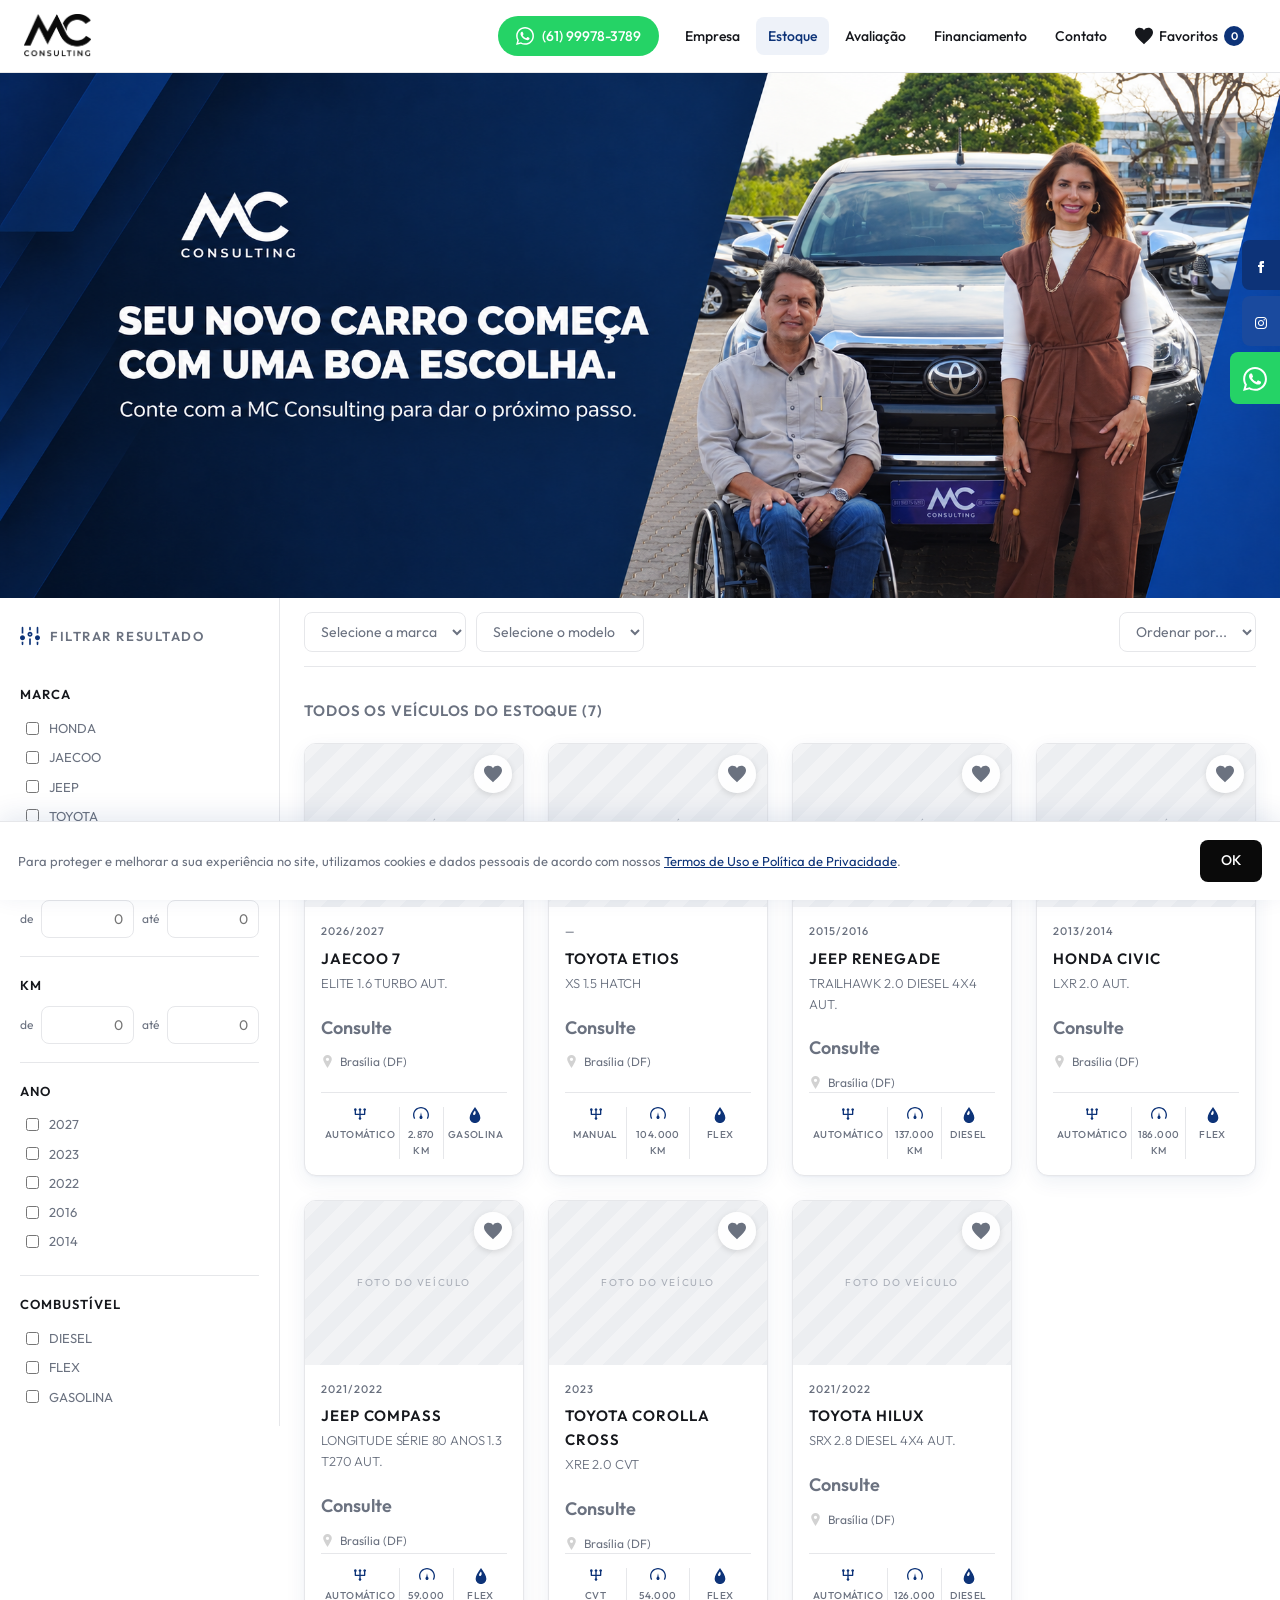
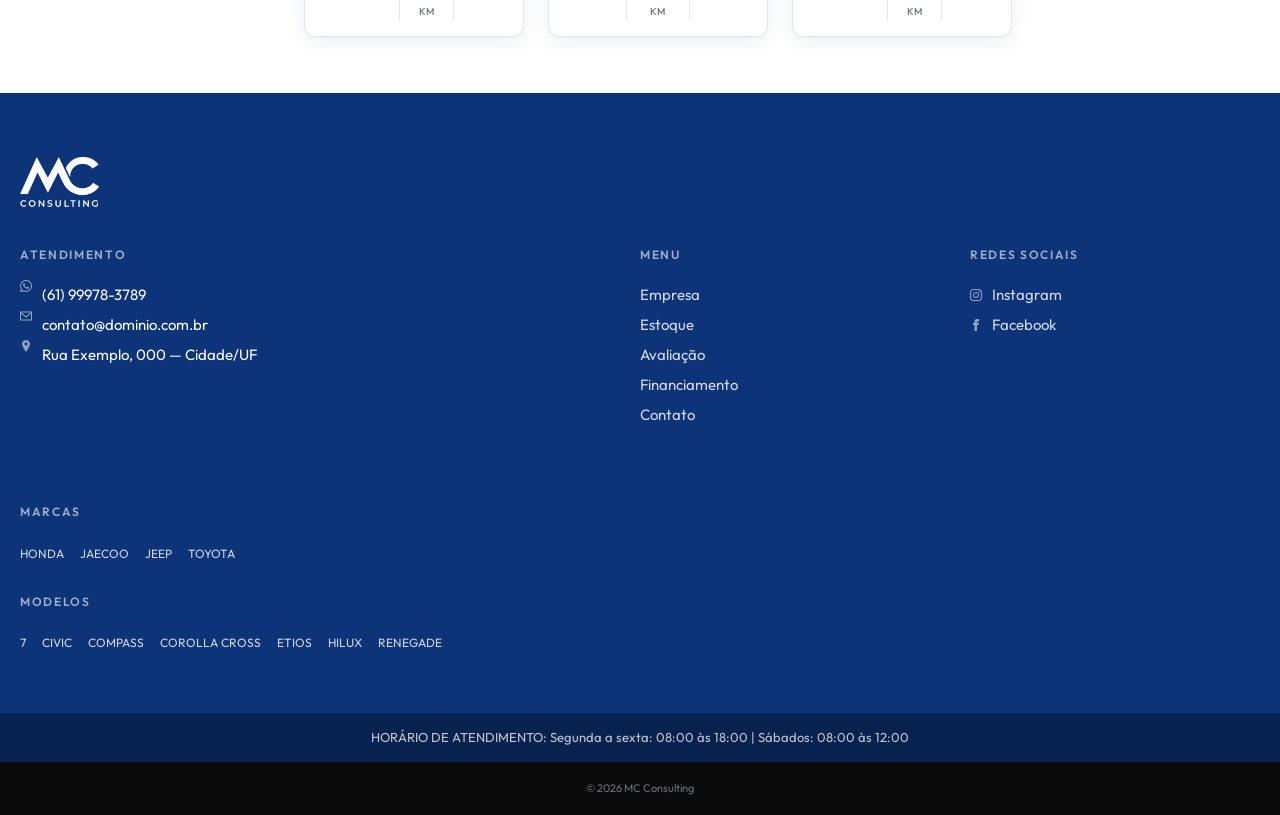
<file: index.html>
<!DOCTYPE html>
<html lang="pt-br">
<head>
<meta charset="utf-8">
<meta name="viewport" content="width=device-width, initial-scale=1">
<title>Estoque</title>
<meta name="description" content="Confira nosso estoque de veículos.">
<link rel="stylesheet" href="assets/css/style.css">
</head>
<body data-page="index">

<div data-layout="header"></div>

<!-- Banner da home. Troque a imagem em assets/img/banner-home.png ou em SITE.banner -->
<section class="hero" data-hero></section>

<div class="page">
  <div class="layout">

    <!-- Sidebar de filtros (montada por estoque.js a partir dos dados) -->
    <aside id="sidebar" class="sidebar">
      <h4>
        <svg width="20" height="20" viewBox="0 0 24 24"><path d="M12 9c.552 0 1 .449 1 1s-.448 1-1 1-1-.449-1-1 .448-1 1-1zm0-2c-1.657 0-3 1.343-3 3s1.343 3 3 3 3-1.343 3-3-1.343-3-3-3zm-9 4c-1.657 0-3 1.343-3 3s1.343 3 3 3 3-1.343 3-3-1.343-3-3-3zm18 0c-1.657 0-3 1.343-3 3s1.343 3 3 3 3-1.343 3-3-1.343-3-3-3zm-9-6c.343 0 .677.035 1 .101v-3.101c0-.552-.447-1-1-1s-1 .448-1 1v3.101c.323-.066.657-.101 1-.101zm9 4c.343 0 .677.035 1 .101v-7.101c0-.552-.447-1-1-1s-1 .448-1 1v7.101c.323-.066.657-.101 1-.101zm0 10c-.343 0-.677-.035-1-.101v3.101c0 .552.447 1 1 1s1-.448 1-1v-3.101c-.323.066-.657.101-1 .101zm-18-10c.343 0 .677.035 1 .101v-7.101c0-.552-.447-1-1-1s-1 .448-1 1v7.101c.323-.066.657-.101 1-.101zm9 6c-.343 0-.677-.035-1-.101v7.101c0 .552.447 1 1 1s1-.448 1-1v-7.101c-.323.066-.657.101-1 .101zm-9 4c-.343 0-.677-.035-1-.101v3.101c0 .552.447 1 1 1s1-.448 1-1v-3.101c-.323.066-.657.101-1 .101z"/></svg>
        Filtrar resultado
      </h4>
      <form id="form-filtro"></form>
    </aside>
    <div class="aplicar-filtro">
      <button type="button" class="btn btn-danger btn-block btn-lg" data-toggle-sidebar>Ver resultados</button>
    </div>

    <!-- Resultados -->
    <main class="main">
      <div class="row-order-filter">
        <button type="button" class="btn btn-primary btn-filtro-mobile" data-toggle-sidebar>Filtrar</button>

        <div class="busca-rapida">
          <select id="select-make" class="form-control" aria-label="Marca">
            <option value="">Selecione a marca</option>
          </select>
          <select id="select-model" class="form-control" aria-label="Modelo">
            <option value="">Selecione o modelo</option>
          </select>
        </div>

        <div class="order">
          <select id="order" class="form-control" aria-label="Ordenar por">
            <option value="">Ordenar por...</option>
            <option value="preco asc">Menor preço</option>
            <option value="preco desc">Maior preço</option>
            <option value="ano asc">Menor ano</option>
            <option value="ano desc">Maior ano</option>
            <option value="modelo asc">A-Z</option>
            <option value="modelo desc">Z-A</option>
          </select>
        </div>
      </div>

      <h1 class="tit-estoque-result" id="titulo-resultado">Estoque</h1>

      <div class="veiculos-grid" id="veiculos-grid"></div>

      <div class="show-more" id="show-more" hidden>
        <button type="button" class="btn btn-primary btn-lg" data-mostrar-mais>
          Mostrar mais
          <svg width="12" height="12" viewBox="0 0 24 24"><path d="M0 7.33l2.829-2.83 9.175 9.339 9.167-9.339 2.829 2.83-11.996 12.17z"/></svg>
        </button>
      </div>
    </main>

  </div>
</div>

<div data-layout="footer"></div>

<script src="assets/js/site.config.js"></script>
<script src="assets/js/config.supabase.js"></script>
<script src="assets/js/api.js"></script>
<script src="assets/js/dados.js"></script>
<script src="assets/js/fonte.js"></script>
<script src="assets/js/layout.js"></script>
<script src="assets/js/estoque.js"></script>
</body>
</html>
</file>
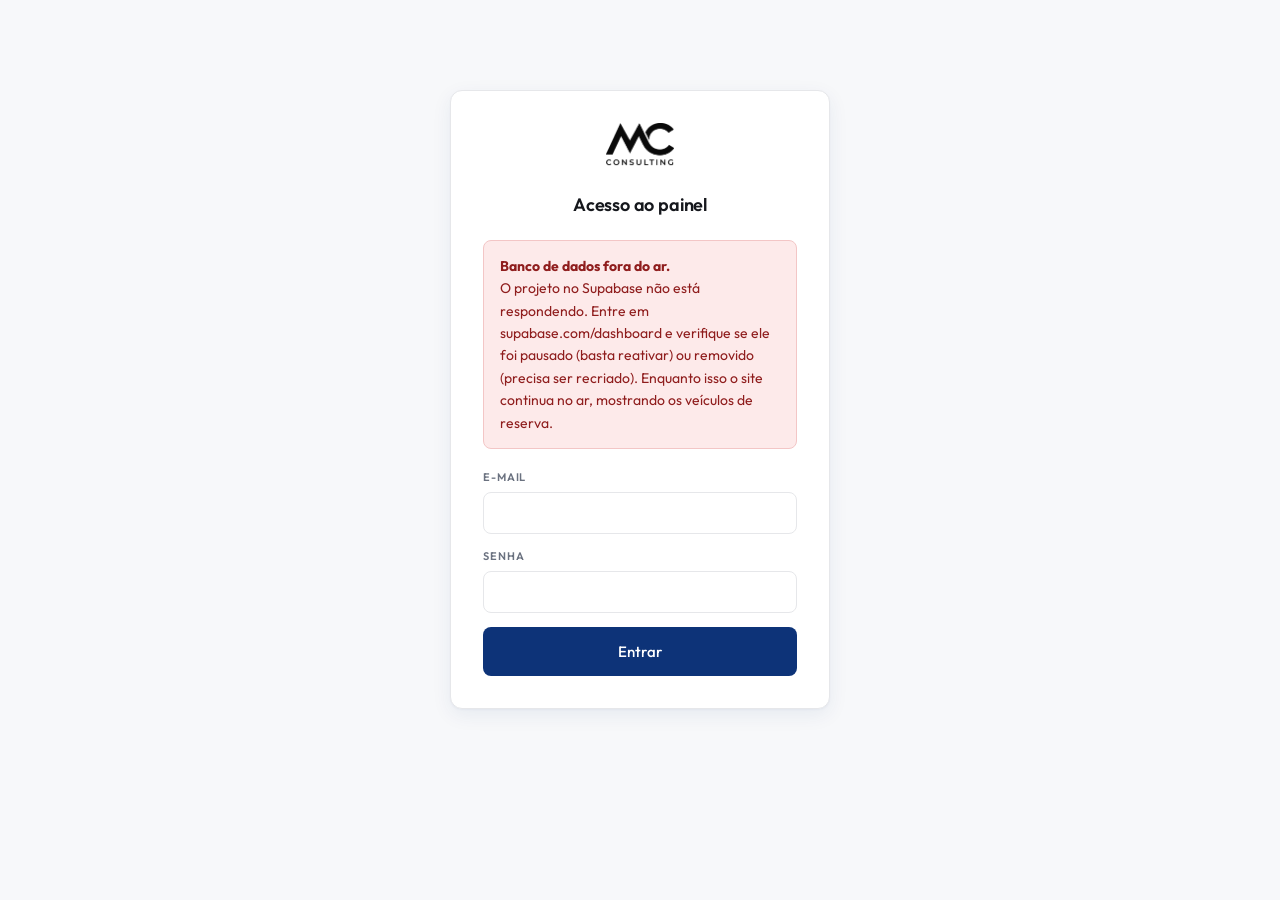
<file: admin/index.html>
<!DOCTYPE html>
<html lang="pt-br">
<head>
<meta charset="utf-8">
<meta name="viewport" content="width=device-width, initial-scale=1">
<meta name="robots" content="noindex, nofollow">
<title>Painel · MC Consulting</title>
<link rel="stylesheet" href="/assets/css/style.css">
<link rel="stylesheet" href="/admin/admin.css">
</head>
<body>

<!-- ===================================================== NÃO CONFIGURADO -->
<section id="tela-config" hidden>
  <div class="adm-login" style="max-width:560px">
    <img src="/assets/img/logo-preta.png" alt="MC Consulting">
    <h1>Painel ainda não conectado</h1>
    <div class="aviso aviso-info">
      Preencha <code>assets/js/config.supabase.js</code> com a <strong>Project URL</strong>
      e a chave <strong>anon public</strong> do seu projeto no Supabase.
      Antes disso o site mostra os veículos do arquivo <code>assets/js/dados.js</code>
      e este painel fica indisponível.
    </div>
    <p style="font-size:13px;color:var(--texto-fraco)">
      O passo a passo completo está no <code>README.md</code>, na seção “Painel e banco de dados”.
    </p>
  </div>
</section>

<!-- ================================================================ LOGIN -->
<section id="tela-login" hidden>
  <form class="adm-login" id="form-login">
    <img src="/assets/img/logo-preta.png" alt="MC Consulting">
    <h1>Acesso ao painel</h1>
    <div class="aviso aviso-erro" id="banco-fora" hidden>
      <strong>Banco de dados fora do ar.</strong><br>
      O projeto no Supabase não está respondendo. Entre em
      <a href="https://supabase.com/dashboard" target="_blank" rel="noopener">supabase.com/dashboard</a>
      e verifique se ele foi pausado (basta reativar) ou removido (precisa ser recriado).
      Enquanto isso o site continua no ar, mostrando os veículos de reserva.
    </div>
    <div class="aviso aviso-erro" id="login-erro" hidden></div>
    <div class="campo">
      <label for="login-email">E-mail</label>
      <input type="email" id="login-email" autocomplete="username" required>
    </div>
    <div class="campo">
      <label for="login-senha">Senha</label>
      <input type="password" id="login-senha" autocomplete="current-password" required>
    </div>
    <button type="submit" class="btn btn-primary btn-lg btn-block" id="login-botao">Entrar</button>
  </form>
</section>

<!-- ================================================================ APP -->
<div id="tela-app" hidden>

  <header class="adm-topo">
    <img src="/assets/img/logo-preta.png" alt="MC Consulting">
    <span class="adm-tag">Painel</span>
    <div class="adm-dir">
      <a class="btn btn-outline" href="/" target="_blank" rel="noopener">Ver site</a>
      <span class="adm-email" id="usuario-email"></span>
      <button class="btn btn-outline" id="botao-sair">Sair</button>
    </div>
  </header>

  <main class="adm-corpo">

    <!-- ------------------------------------------------------- LISTA --- -->
    <section id="secao-lista">
      <div class="adm-cabecalho">
        <h1>Estoque</h1>
        <span class="adm-email" id="contador"></span>
        <div class="adm-busca">
          <input type="text" id="busca" placeholder="Buscar por marca, modelo ou versão">
        </div>
        <button class="btn btn-primary" id="botao-novo">+ Novo veículo</button>
      </div>

      <div class="aviso aviso-ok" id="lista-recado" hidden></div>

      <div class="envolve-tabela">
        <table class="tabela">
          <thead>
            <tr>
              <th style="width:80px">Foto</th>
              <th>Veículo</th>
              <th style="width:110px">Ano</th>
              <th style="width:120px">Km</th>
              <th style="width:150px">Preço</th>
              <th style="width:110px">Situação</th>
              <th style="width:190px"></th>
            </tr>
          </thead>
          <tbody id="corpo-tabela"></tbody>
        </table>
        <div class="vazio" id="lista-vazia" hidden>
          Nenhum veículo cadastrado. Use <strong>+ Novo veículo</strong> para começar.
        </div>
      </div>
    </section>

    <!-- ----------------------------------------------------- EDIÇÃO --- -->
    <section id="secao-form" hidden>
      <div class="adm-cabecalho">
        <h1 id="form-titulo">Novo veículo</h1>
        <button class="btn btn-outline" id="botao-voltar" style="margin-left:auto">Voltar</button>
      </div>

      <div class="aviso aviso-erro" id="form-erro" hidden></div>

      <form id="form-veiculo">

        <div class="cartao">
          <h2>Identificação</h2>
          <div class="grade grade-3">
            <div class="campo">
              <label for="f-marca">Marca *</label>
              <input type="text" id="f-marca" required placeholder="TOYOTA">
            </div>
            <div class="campo">
              <label for="f-modelo">Modelo *</label>
              <input type="text" id="f-modelo" required placeholder="HILUX">
            </div>
            <div class="campo">
              <label for="f-versao">Versão</label>
              <input type="text" id="f-versao" placeholder="SRX 2.8 Diesel 4x4 Aut.">
            </div>
          </div>
          <div class="grade grade-4">
            <div class="campo">
              <label for="f-ano-fab">Ano de fabricação</label>
              <input type="number" id="f-ano-fab" min="1950" max="2100" placeholder="2021">
            </div>
            <div class="campo">
              <label for="f-ano-modelo">Ano do modelo</label>
              <input type="number" id="f-ano-modelo" min="1950" max="2100" placeholder="2022">
            </div>
            <div class="campo">
              <label for="f-km">Quilometragem</label>
              <input type="number" id="f-km" min="0" placeholder="126000">
            </div>
            <div class="campo">
              <label for="f-cidade">Cidade</label>
              <input type="text" id="f-cidade" placeholder="Brasília (DF)">
            </div>
          </div>
        </div>

        <div class="cartao">
          <h2>Valores</h2>
          <div class="grade grade-3">
            <div class="campo">
              <label for="f-preco">Preço de venda</label>
              <input type="number" id="f-preco" min="0" step="0.01" placeholder="0">
              <p class="dica">Deixe 0 para exibir “Consulte” no site.</p>
            </div>
            <div class="campo">
              <label for="f-preco-antigo">Preço “de” (riscado)</label>
              <input type="number" id="f-preco-antigo" min="0" step="0.01" placeholder="0">
              <p class="dica">Só aparece se houver preço de venda.</p>
            </div>
            <div class="campo">
              <label for="f-ordem">Prioridade na vitrine</label>
              <input type="number" id="f-ordem" placeholder="0">
              <p class="dica">Número maior aparece primeiro.</p>
            </div>
          </div>
        </div>

        <div class="cartao">
          <h2>Ficha técnica</h2>
          <div class="grade grade-3">
            <div class="campo">
              <label for="f-combustivel">Combustível</label>
              <select id="f-combustivel"></select>
            </div>
            <div class="campo">
              <label for="f-cambio">Câmbio</label>
              <select id="f-cambio"></select>
            </div>
            <div class="campo">
              <label for="f-carroceria">Carroceria</label>
              <select id="f-carroceria"></select>
            </div>
          </div>
          <div class="grade grade-3">
            <div class="campo">
              <label for="f-cor">Cor (usada no filtro)</label>
              <select id="f-cor"></select>
            </div>
            <div class="campo">
              <label for="f-cor-detalhe">Nome comercial da cor</label>
              <input type="text" id="f-cor-detalhe" placeholder="Branco Pérola">
              <p class="dica">Aparece na página do veículo.</p>
            </div>
            <div class="campo">
              <label for="f-cor-hex">Amostra no filtro</label>
              <input type="color" id="f-cor-hex" value="#cccccc" style="height:40px;padding:4px">
            </div>
          </div>
        </div>

        <div class="cartao">
          <h2>Fotos</h2>
          <label class="zona-upload" for="f-fotos">
            <strong>Clique para enviar fotos</strong>
            <span>JPG ou PNG. A primeira foto é a capa na vitrine.</span>
          </label>
          <input type="file" id="f-fotos" accept="image/*" multiple hidden>
          <div class="fotos-grade" id="fotos-grade"></div>
          <p class="dica" id="fotos-status"></p>
        </div>

        <div class="cartao">
          <h2>Opcionais e observações</h2>
          <div class="campo">
            <label for="f-opcionais">Opcionais</label>
            <textarea id="f-opcionais" placeholder="Um por linha:&#10;Ar-condicionado&#10;Bancos de Couro&#10;Câmera de ré"></textarea>
          </div>
          <div class="campo">
            <label for="f-observacoes">Observações internas</label>
            <textarea id="f-observacoes" placeholder="Anotações da loja (não aparecem no site)."></textarea>
          </div>
        </div>

        <div class="cartao">
          <h2>Situação</h2>
          <div class="campo-check">
            <input type="checkbox" id="f-oferta">
            <label for="f-oferta">Destacar com o selo <strong>Oferta</strong></label>
          </div>
          <div class="campo-check">
            <input type="checkbox" id="f-destaque">
            <label for="f-destaque">Marcar como destaque</label>
          </div>
          <div class="campo-check">
            <input type="checkbox" id="f-vendido">
            <label for="f-vendido">Vendido <span style="color:var(--texto-fraco)">— some da vitrine, continua no painel</span></label>
          </div>
        </div>

        <div class="rodape-form">
          <button type="button" class="btn btn-outline" id="botao-excluir" hidden>Excluir</button>
          <button type="button" class="btn btn-outline" id="botao-cancelar">Cancelar</button>
          <button type="submit" class="btn btn-primary btn-lg" id="botao-salvar">Salvar veículo</button>
        </div>
      </form>
    </section>

  </main>
</div>

<script src="/assets/js/config.supabase.js"></script>
<script src="/assets/js/api.js"></script>
<script src="/admin/admin.js"></script>
</body>
</html>
</file>
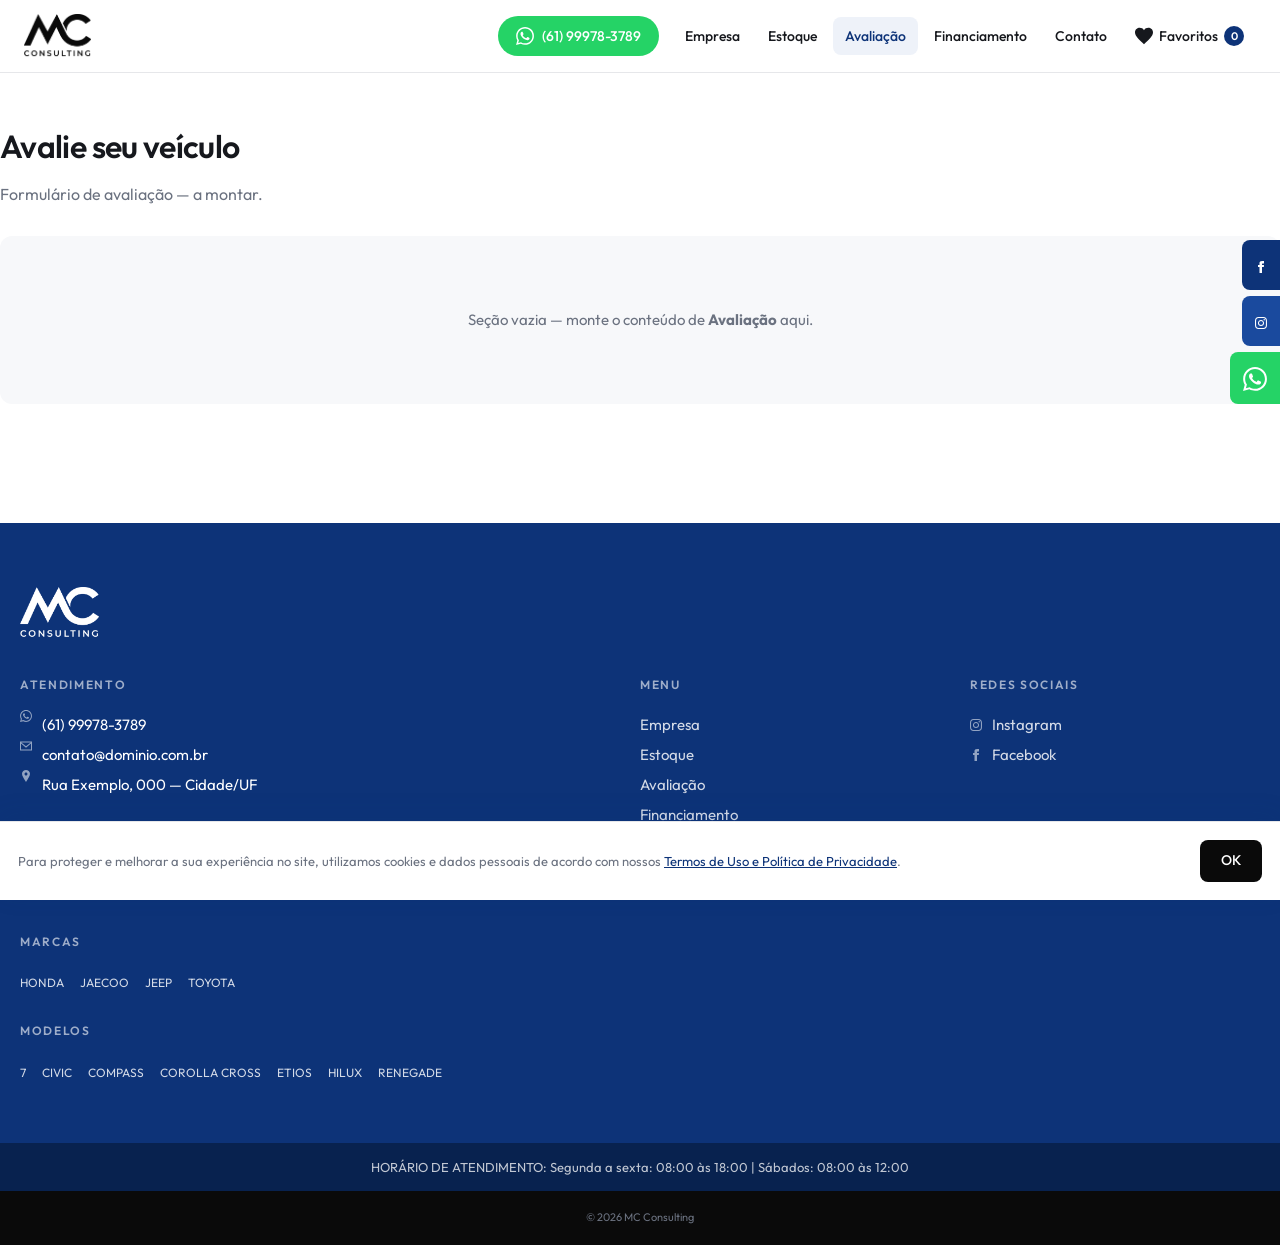
<file: avaliacao.html>
<!DOCTYPE html>
<html lang="pt-br">
<head>
<meta charset="utf-8">
<meta name="viewport" content="width=device-width, initial-scale=1">
<title>Avaliação</title>
<link rel="stylesheet" href="assets/css/style.css">
</head>
<body data-page="avaliacao">

<div data-layout="header"></div>

<main class="page">
  <div class="container page-interna">
    <h1>Avalie seu veículo</h1>
    <p class="lead">Formulário de avaliação — a montar.</p>

    <!-- Conteúdo desta página entra aqui -->
    <div class="bloco-vazio">Seção vazia — monte o conteúdo de <strong>Avaliação</strong> aqui.</div>
  </div>
</main>

<div data-layout="footer"></div>

<script src="assets/js/site.config.js"></script>
<script src="assets/js/config.supabase.js"></script>
<script src="assets/js/api.js"></script>
<script src="assets/js/dados.js"></script>
<script src="assets/js/fonte.js"></script>
<script src="assets/js/layout.js"></script>
</body>
</html>
</file>
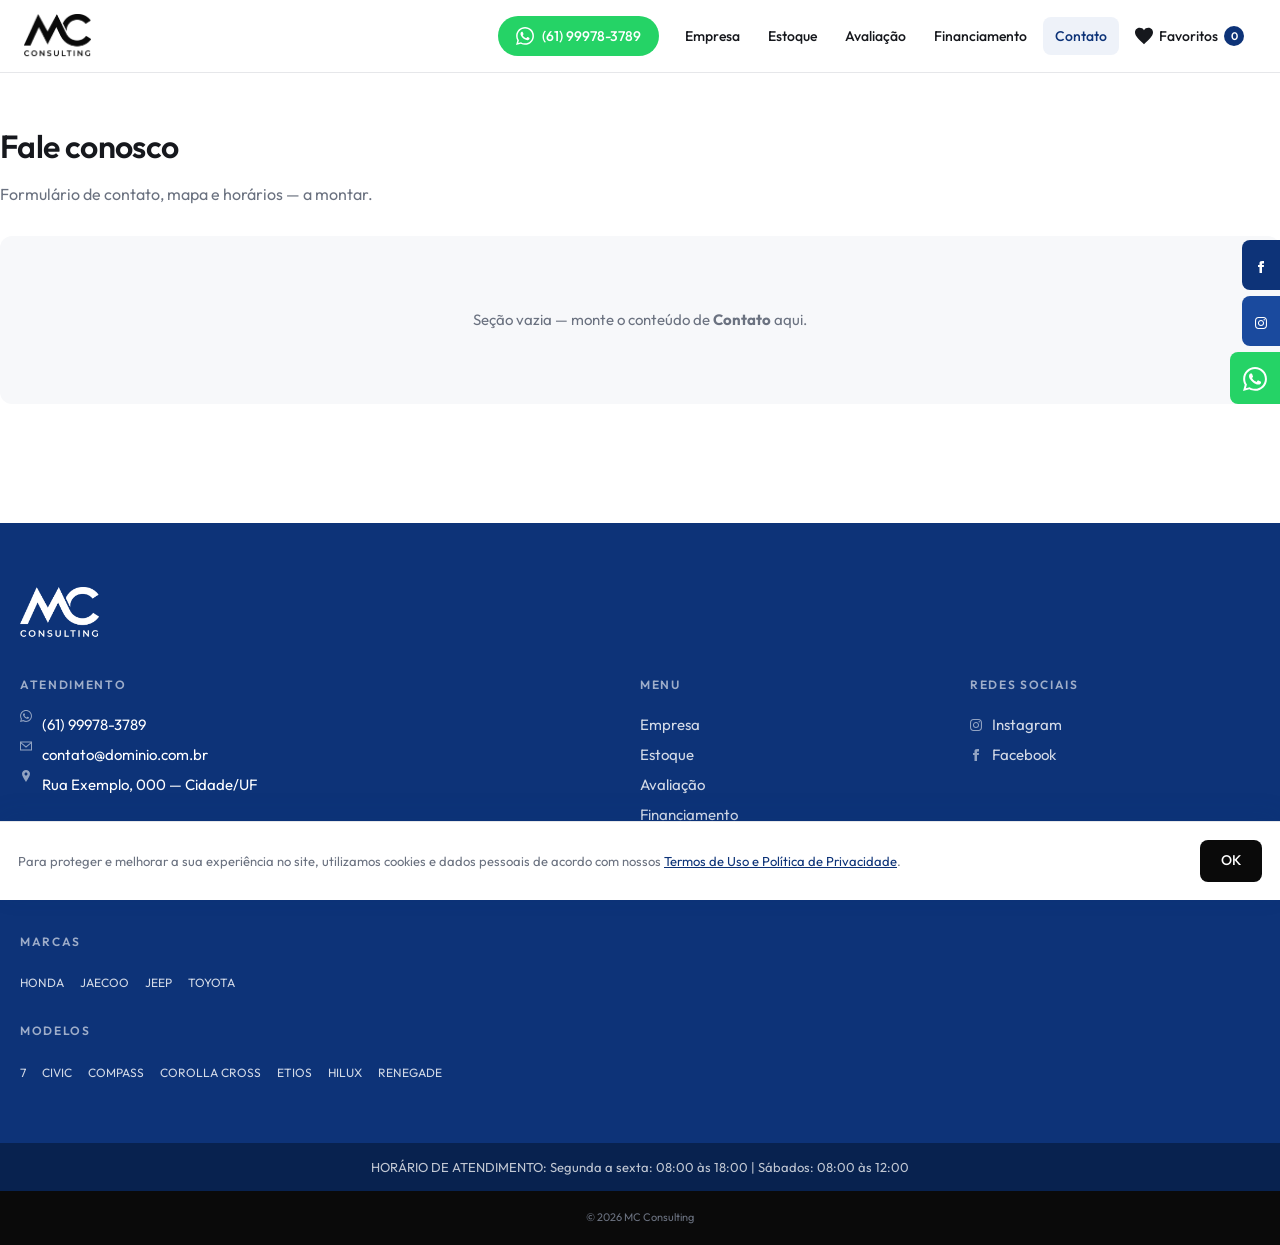
<file: contato.html>
<!DOCTYPE html>
<html lang="pt-br">
<head>
<meta charset="utf-8">
<meta name="viewport" content="width=device-width, initial-scale=1">
<title>Contato</title>
<link rel="stylesheet" href="assets/css/style.css">
</head>
<body data-page="contato">

<div data-layout="header"></div>

<main class="page">
  <div class="container page-interna">
    <h1>Fale conosco</h1>
    <p class="lead">Formulário de contato, mapa e horários — a montar.</p>

    <!-- Conteúdo desta página entra aqui -->
    <div class="bloco-vazio">Seção vazia — monte o conteúdo de <strong>Contato</strong> aqui.</div>
  </div>
</main>

<div data-layout="footer"></div>

<script src="assets/js/site.config.js"></script>
<script src="assets/js/config.supabase.js"></script>
<script src="assets/js/api.js"></script>
<script src="assets/js/dados.js"></script>
<script src="assets/js/fonte.js"></script>
<script src="assets/js/layout.js"></script>
</body>
</html>
</file>
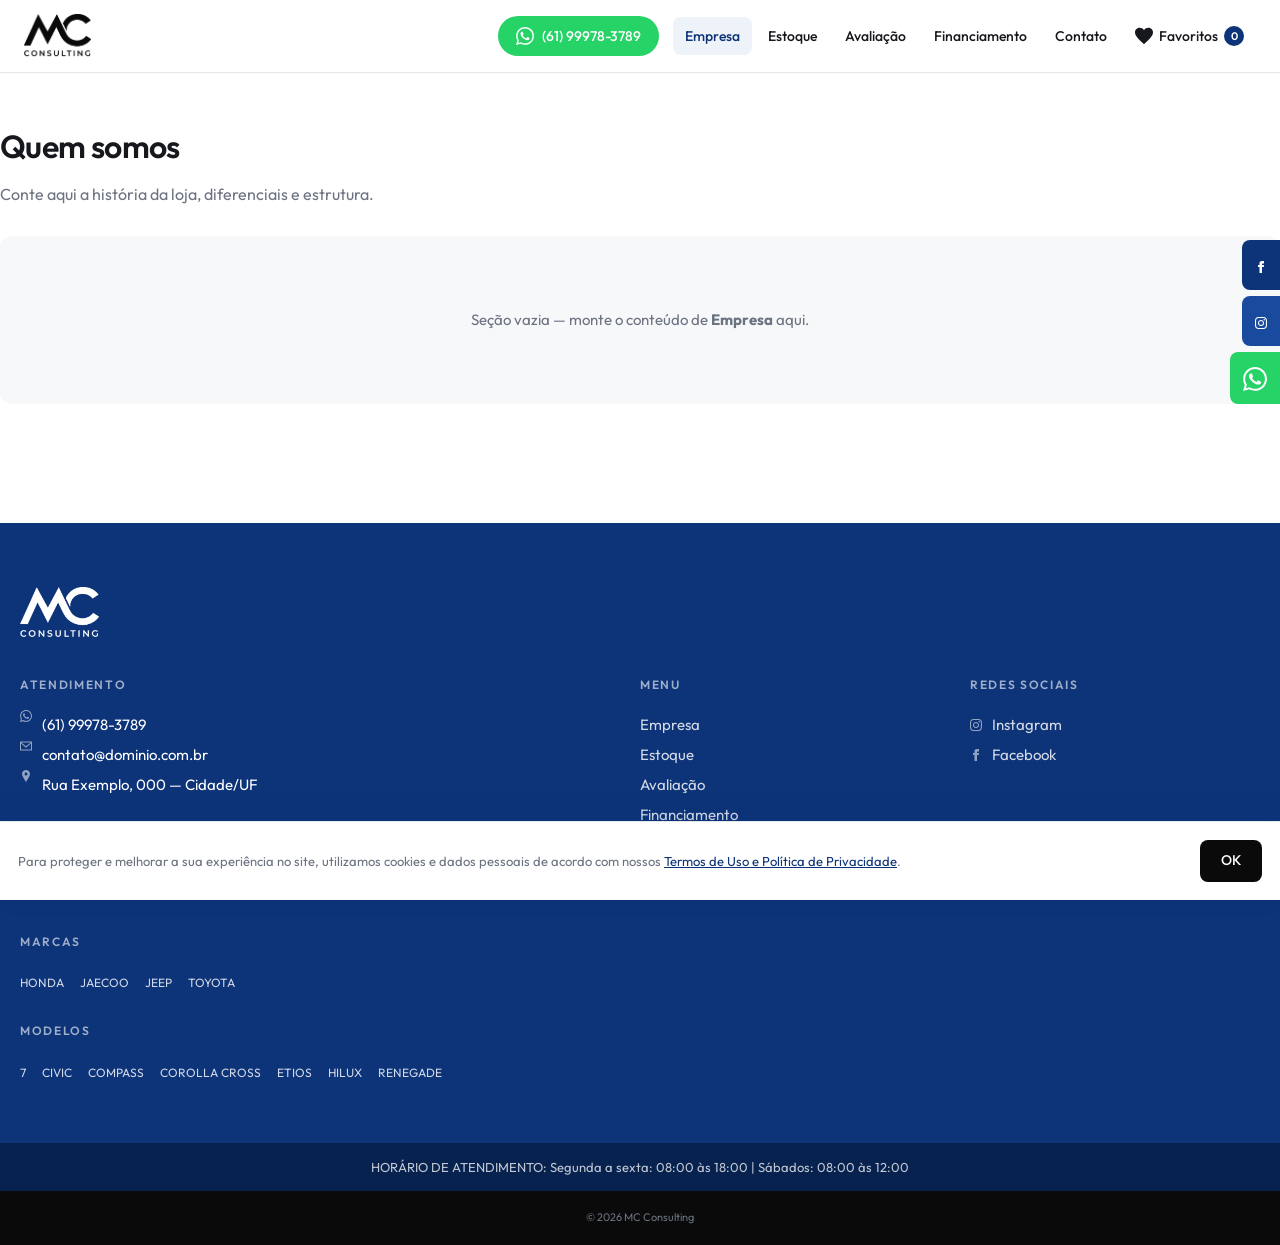
<file: empresa.html>
<!DOCTYPE html>
<html lang="pt-br">
<head>
<meta charset="utf-8">
<meta name="viewport" content="width=device-width, initial-scale=1">
<title>Empresa</title>
<link rel="stylesheet" href="assets/css/style.css">
</head>
<body data-page="empresa">

<div data-layout="header"></div>

<main class="page">
  <div class="container page-interna">
    <h1>Quem somos</h1>
    <p class="lead">Conte aqui a história da loja, diferenciais e estrutura.</p>

    <!-- Conteúdo desta página entra aqui -->
    <div class="bloco-vazio">Seção vazia — monte o conteúdo de <strong>Empresa</strong> aqui.</div>
  </div>
</main>

<div data-layout="footer"></div>

<script src="assets/js/site.config.js"></script>
<script src="assets/js/config.supabase.js"></script>
<script src="assets/js/api.js"></script>
<script src="assets/js/dados.js"></script>
<script src="assets/js/fonte.js"></script>
<script src="assets/js/layout.js"></script>
</body>
</html>
</file>
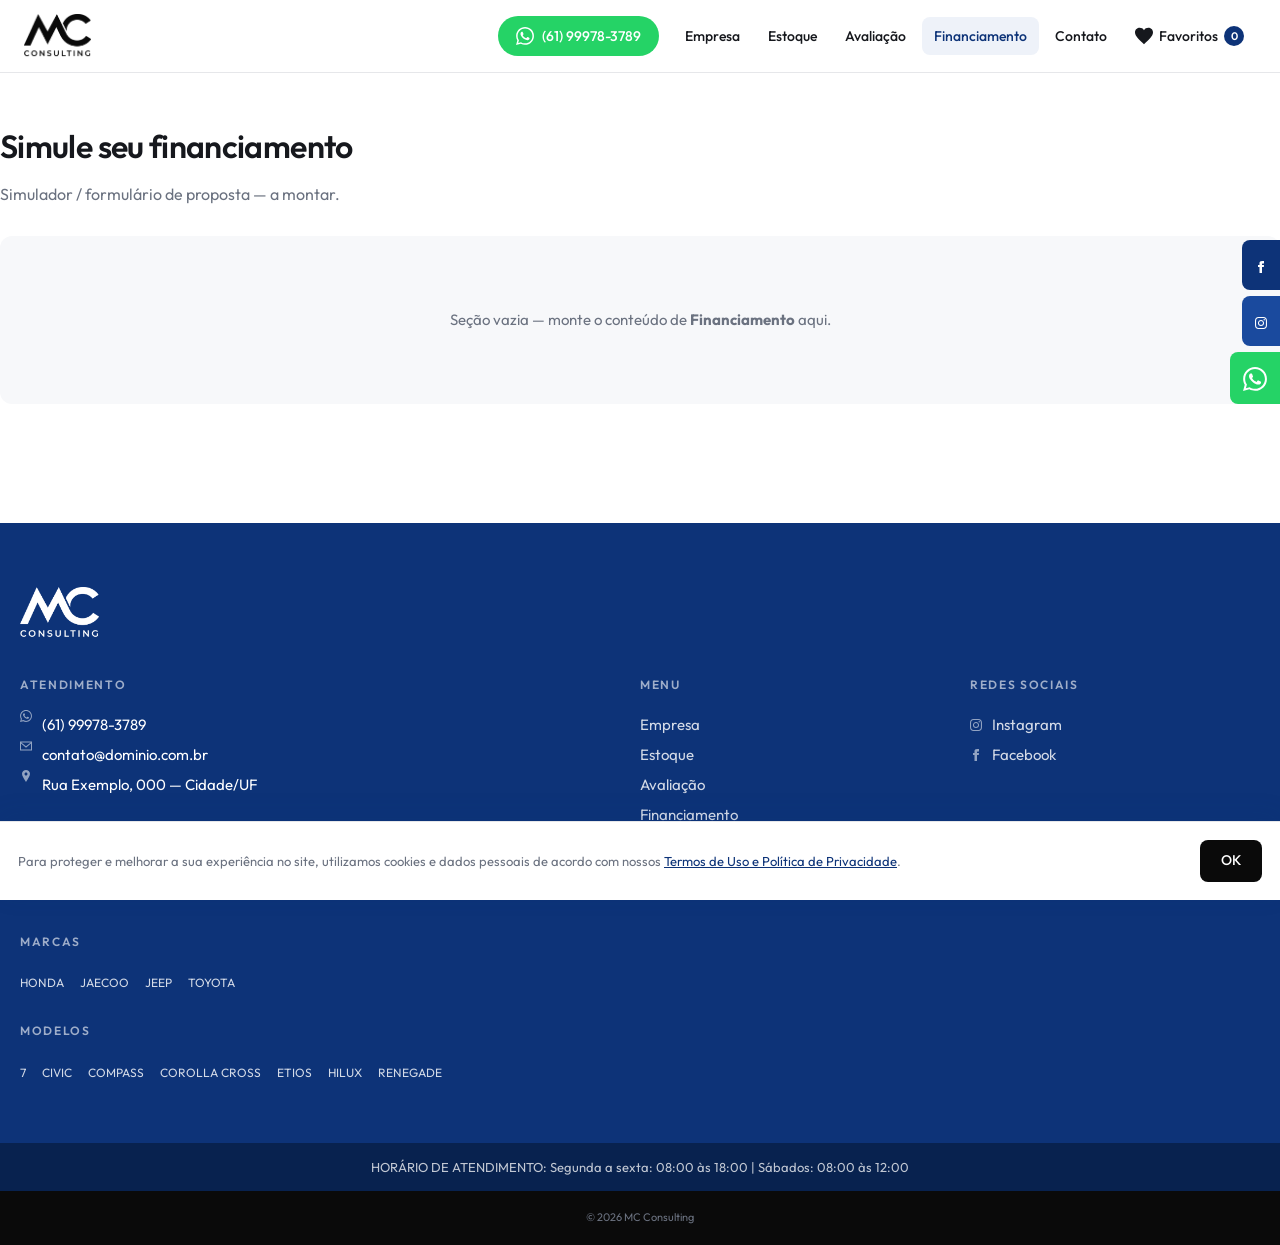
<file: financiamento.html>
<!DOCTYPE html>
<html lang="pt-br">
<head>
<meta charset="utf-8">
<meta name="viewport" content="width=device-width, initial-scale=1">
<title>Financiamento</title>
<link rel="stylesheet" href="assets/css/style.css">
</head>
<body data-page="financiamento">

<div data-layout="header"></div>

<main class="page">
  <div class="container page-interna">
    <h1>Simule seu financiamento</h1>
    <p class="lead">Simulador / formulário de proposta — a montar.</p>

    <!-- Conteúdo desta página entra aqui -->
    <div class="bloco-vazio">Seção vazia — monte o conteúdo de <strong>Financiamento</strong> aqui.</div>
  </div>
</main>

<div data-layout="footer"></div>

<script src="assets/js/site.config.js"></script>
<script src="assets/js/config.supabase.js"></script>
<script src="assets/js/api.js"></script>
<script src="assets/js/dados.js"></script>
<script src="assets/js/fonte.js"></script>
<script src="assets/js/layout.js"></script>
</body>
</html>
</file>
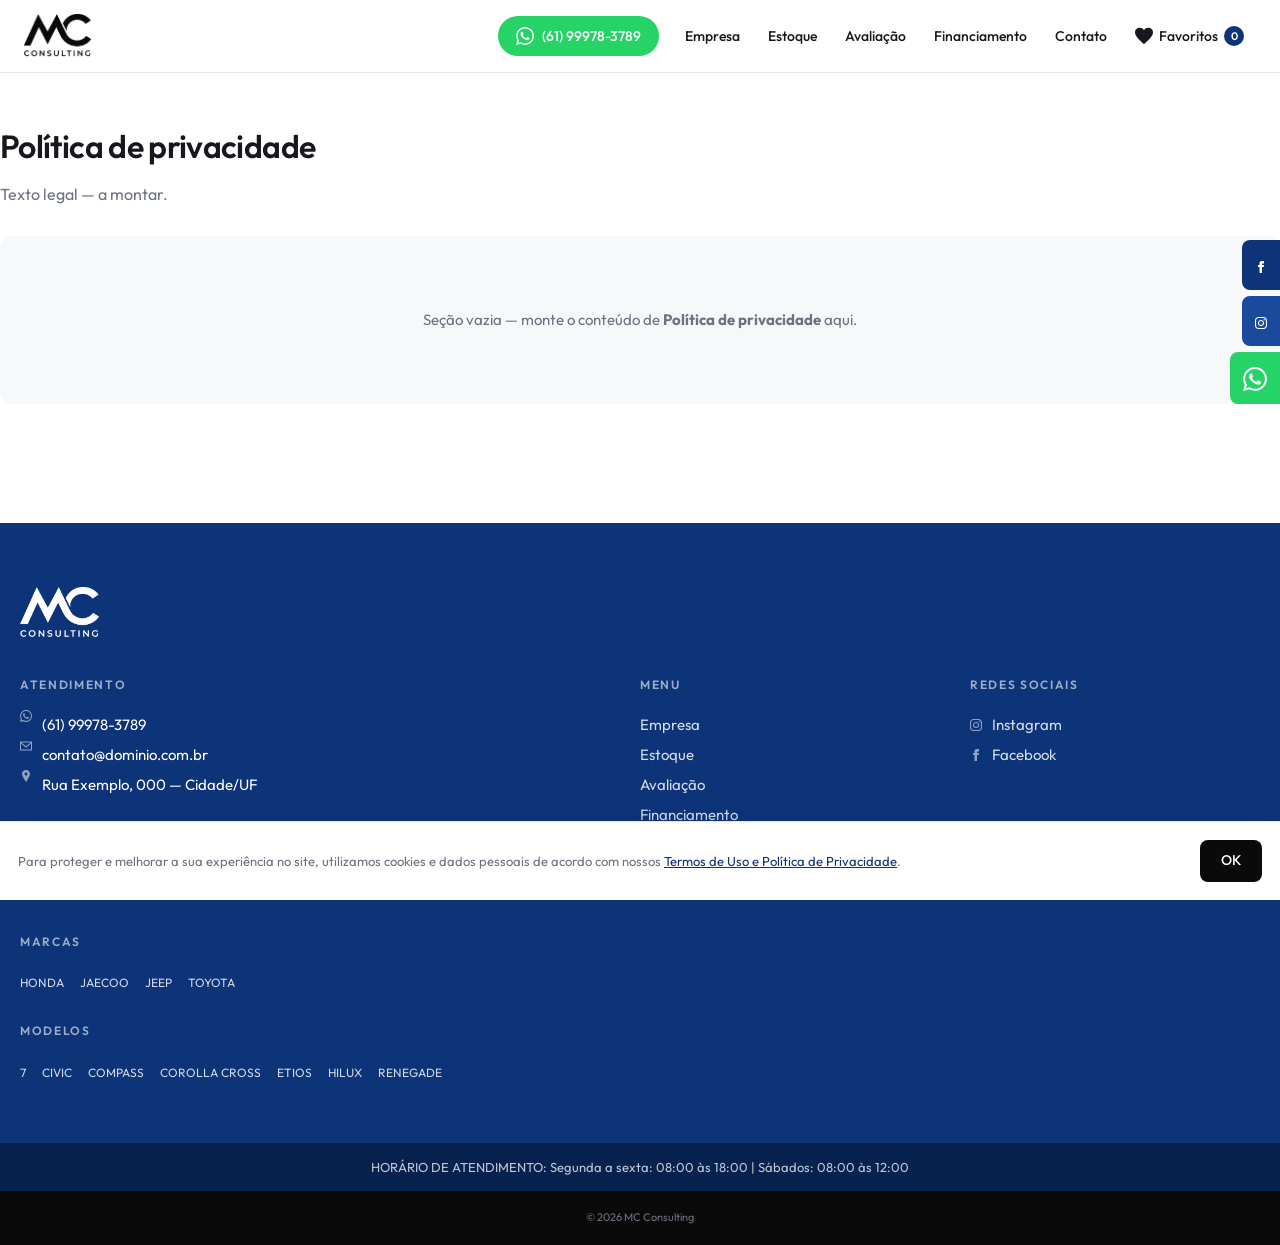
<file: politica-de-privacidade.html>
<!DOCTYPE html>
<html lang="pt-br">
<head>
<meta charset="utf-8">
<meta name="viewport" content="width=device-width, initial-scale=1">
<title>Política de privacidade</title>
<link rel="stylesheet" href="assets/css/style.css">
</head>
<body data-page="politica-de-privacidade">

<div data-layout="header"></div>

<main class="page">
  <div class="container page-interna">
    <h1>Política de privacidade</h1>
    <p class="lead">Texto legal — a montar.</p>

    <!-- Conteúdo desta página entra aqui -->
    <div class="bloco-vazio">Seção vazia — monte o conteúdo de <strong>Política de privacidade</strong> aqui.</div>
  </div>
</main>

<div data-layout="footer"></div>

<script src="assets/js/site.config.js"></script>
<script src="assets/js/config.supabase.js"></script>
<script src="assets/js/api.js"></script>
<script src="assets/js/dados.js"></script>
<script src="assets/js/fonte.js"></script>
<script src="assets/js/layout.js"></script>
</body>
</html>
</file>
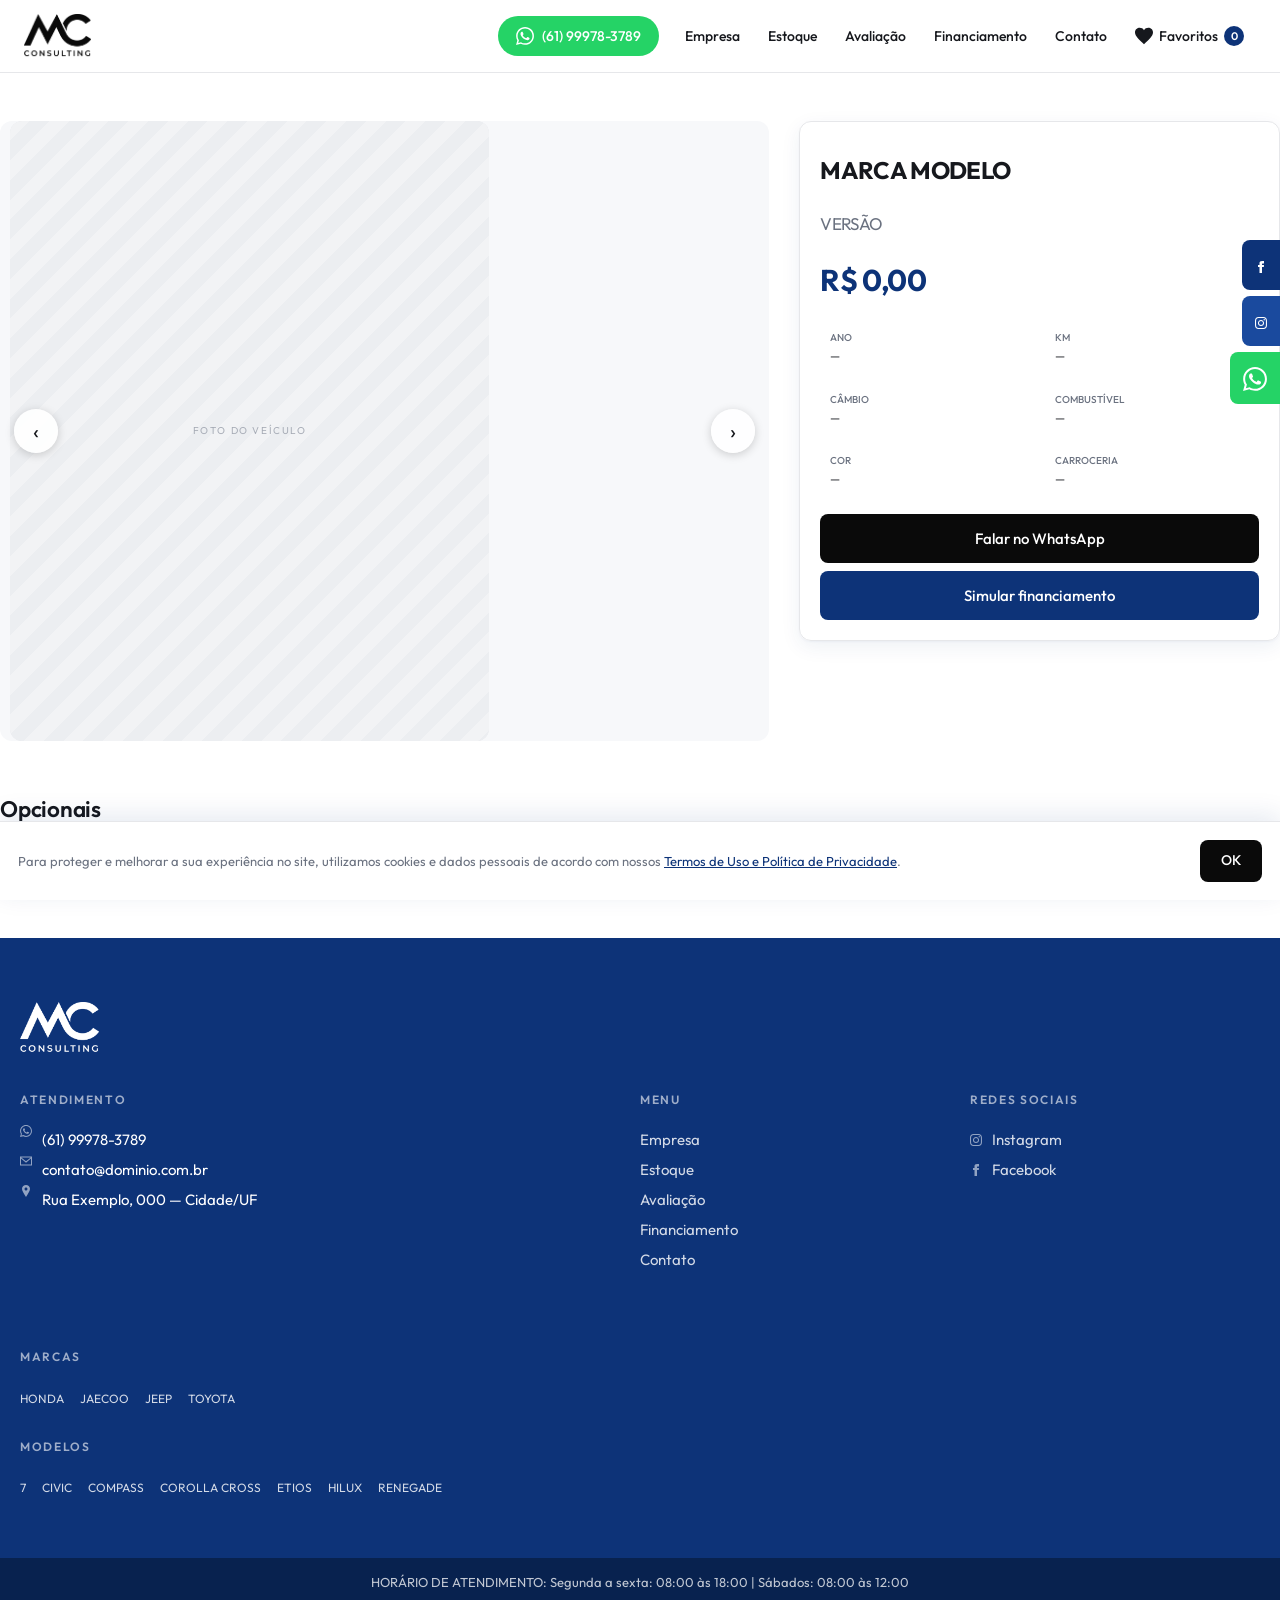
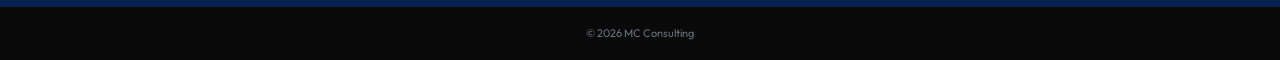
<file: veiculo.html>
<!DOCTYPE html>
<html lang="pt-br">
<head>
<meta charset="utf-8">
<meta name="viewport" content="width=device-width, initial-scale=1">
<title>Detalhes do veículo</title>
<link rel="stylesheet" href="assets/css/style.css">
<style>
  /* Layout específico da página de detalhe */
  .detalhe { display: grid; grid-template-columns: 1.6fr 1fr; gap: 30px; align-items: start; }
  /* Sem isto o trilho do carrossel estica a coluna e empurra o painel para fora */
  .detalhe > * { min-width: 0; }
  /* ---- Galeria: carrossel com recorte 8,5 x 11 (retrato) ---- */
  .galeria-palco {
    position: relative;
    height: min(70vh, 620px);
    background: var(--superficie);
    border-radius: var(--radius);
    overflow: hidden;
  }
  /* Trilho com scroll-snap: arrastar no celular já funciona sem JS */
  .galeria-trilho {
    display: flex; align-items: center; gap: 10px;
    height: 100%; padding: 0 10px;
    overflow-x: auto; scroll-snap-type: x mandatory;
    scrollbar-width: none; -ms-overflow-style: none;
    scroll-behavior: smooth;
  }
  .galeria-trilho::-webkit-scrollbar { display: none; }
  .galeria-slide {
    flex: 0 0 auto; margin: 0;
    height: 100%; aspect-ratio: 8.5 / 11;
    scroll-snap-align: center;
    border-radius: var(--radius); overflow: hidden; background: #e9eaee;
  }
  .galeria-slide img { width: 100%; height: 100%; object-fit: cover; display: block; }

  .galeria-nav {
    position: absolute; top: 50%; transform: translateY(-50%); z-index: 2;
    width: 44px; height: 44px;
    display: flex; align-items: center; justify-content: center;
    background: rgba(255,255,255,.92); color: var(--texto);
    border: none; border-radius: 50%;
    box-shadow: 0 2px 10px rgba(0,0,0,.18);
    font-size: 22px; line-height: 1;
    transition: background-color .15s ease, opacity .15s ease;
  }
  .galeria-nav:hover { background: #fff; }
  .galeria-nav[disabled] { opacity: .35; cursor: default; }
  .galeria-nav.prev { left: 14px; }
  .galeria-nav.next { right: 14px; }

  .galeria-contador {
    position: absolute; right: 14px; bottom: 14px; z-index: 2;
    padding: 4px 12px; border-radius: 999px;
    background: rgba(10,10,10,.68); color: #fff;
    font-size: 12px; font-weight: 500;
  }

  .galeria-miniaturas { display: flex; gap: 10px; margin-top: 10px; overflow-x: auto; scrollbar-width: thin; }
  .galeria-mini {
    flex: 0 0 auto; width: 84px; padding: 0;
    aspect-ratio: 8.5 / 11;
    border: 2px solid transparent; border-radius: var(--radius-sm);
    overflow: hidden; background: var(--superficie); cursor: pointer;
    opacity: .6; transition: opacity .15s ease, border-color .15s ease;
  }
  .galeria-mini img { width: 100%; height: 100%; object-fit: cover; display: block; }
  .galeria-mini.ativa { opacity: 1; border-color: var(--azul); }
  .galeria-mini:hover { opacity: 1; }

  .galeria .img-placeholder { border-radius: var(--radius); font-size: 10px; height: 100%; }
  .painel { border: 1px solid var(--borda); border-radius: var(--radius); padding: 20px; box-shadow: var(--sombra); }
  .painel .titulo-veiculo .first-name { font-size: 24px; font-weight: 700; text-transform: uppercase; }
  .painel .titulo-veiculo .last-name  { font-size: 17px; font-weight: 400; color: var(--texto-fraco); text-transform: uppercase; }
  .painel .preco { font-size: 30px; margin: 12px 0; }
  .ficha { display: grid; grid-template-columns: repeat(2, 1fr); gap: 10px; margin: 18px 0; }
  .ficha div { background: var(--cinza-box); border-radius: var(--radius); padding: 8px 10px; font-size: 12px; }
  .ficha strong { display: block; font-size: 10px; text-transform: uppercase; color: var(--texto-fraco); font-weight: 500; }
  .acoes { display: grid; gap: 8px; }
  .opcionais-lista { display: flex; flex-wrap: wrap; gap: 8px; }
  .opcionais-lista li { background: var(--cinza-box); border-radius: 20px; padding: 4px 12px; font-size: 12px; }
  @media (max-width: 991px) { .detalhe { grid-template-columns: 1fr; } }
</style>
</head>
<body data-page="veiculo">

<div data-layout="header"></div>

<main class="page">
  <div class="container page-interna">
    <div class="detalhe">

      <div class="galeria" id="galeria">
        <div class="galeria-palco">
          <div class="galeria-trilho" id="galeria-trilho">
            <figure class="galeria-slide"><div class="img-placeholder">Foto do veículo</div></figure>
          </div>
          <button type="button" class="galeria-nav prev" id="galeria-prev" aria-label="Foto anterior" hidden>&#8249;</button>
          <button type="button" class="galeria-nav next" id="galeria-next" aria-label="Próxima foto" hidden>&#8250;</button>
          <div class="galeria-contador" id="galeria-contador" hidden></div>
        </div>
        <div class="galeria-miniaturas" id="galeria-miniaturas"></div>
      </div>

      <aside class="painel" id="painel">
        <h1 class="titulo-veiculo">
          <span class="first-name" id="v-nome">Marca Modelo</span><br>
          <span class="last-name" id="v-versao">Versão</span>
        </h1>
        <div class="preco-antigo" id="v-preco-antigo" hidden></div>
        <div class="preco" id="v-preco">R$ 0,00</div>

        <div class="ficha">
          <div><strong>Ano</strong><span id="v-ano">—</span></div>
          <div><strong>Km</strong><span id="v-km">—</span></div>
          <div><strong>Câmbio</strong><span id="v-cambio">—</span></div>
          <div><strong>Combustível</strong><span id="v-combustivel">—</span></div>
          <div><strong>Cor</strong><span id="v-cor">—</span></div>
          <div><strong>Carroceria</strong><span id="v-carroceria">—</span></div>
        </div>

        <div class="acoes">
          <a class="btn btn-danger btn-lg btn-block" id="v-whats" href="#">Falar no WhatsApp</a>
          <a class="btn btn-primary btn-lg btn-block" href="/financiamento">Simular financiamento</a>
        </div>
      </aside>

    </div>

    <h2 style="margin:40px 0 12px">Opcionais</h2>
    <ul class="opcionais-lista" id="v-opcionais">
      <li style="color:var(--texto-fraco)">Lista de opcionais — a montar.</li>
    </ul>
  </div>
</main>

<div data-layout="footer"></div>

<script src="assets/js/site.config.js"></script>
<script src="assets/js/config.supabase.js"></script>
<script src="assets/js/api.js"></script>
<script src="assets/js/dados.js"></script>
<script src="assets/js/fonte.js"></script>
<script src="assets/js/layout.js"></script>
<script>
/* Preenche a página a partir de dados.js usando ?id= da URL */
document.addEventListener('layout:pronto', function () {
  (window.estoquePronto || Promise.resolve()).then(preencher);
});

function preencher() {
  var id = new URLSearchParams(location.search).get('id');
  var v = (window.VEICULOS || []).find(function (x) {
    return String(x.id) === String(id) || String(x.uuid) === String(id);
  });
  if (!v) return;

  var brl = function (n) { return Number(n || 0).toLocaleString('pt-BR', { minimumFractionDigits: 2 }); };
  var set = function (el, txt) { var e = document.getElementById(el); if (e) e.textContent = txt; };

  document.title = v.marca + ' ' + v.modelo;
  set('v-nome', v.marca + ' ' + v.modelo);
  set('v-versao', v.versao || '');
  set('v-preco', v.preco ? 'R$ ' + brl(v.preco) : 'Consulte');
  set('v-ano', window.anoVeiculo ? window.anoVeiculo(v) : (v.anoModelo || '—'));
  set('v-km', Number(v.km || 0).toLocaleString('pt-BR') + ' km');
  set('v-cambio', v.cambio || '—');
  set('v-combustivel', v.combustivel || '—');
  set('v-cor', v.corDetalhe || v.cor || '—');
  set('v-carroceria', v.carroceria || '—');

  if (v.preco && v.precoAntigo) {
    var pa = document.getElementById('v-preco-antigo');
    pa.textContent = 'R$ ' + brl(v.precoAntigo);
    pa.hidden = false;
  }

  var wa = (window.SITE.contato || {}).whatsappLink;
  if (wa) {
    document.getElementById('v-whats').href =
      wa + '?text=' + encodeURIComponent('Olá! Tenho interesse no ' + v.marca + ' ' + v.modelo);
  }

  if (Array.isArray(v.opcionais) && v.opcionais.length) {
    document.getElementById('v-opcionais').innerHTML =
      v.opcionais.map(function (o) { return '<li>' + o + '</li>'; }).join('');
  }

  // Galeria: usa as fotos cadastradas; sem fotos, mantém o placeholder
  var fotos = (v.fotos && v.fotos.length) ? v.fotos : (v.foto ? [v.foto] : []);
  if (fotos.length) montarGaleria(fotos, v.marca + ' ' + v.modelo);
}

/* Carrossel: arrastar no celular funciona pelo scroll-snap do CSS;
   as setas, as miniaturas e o teclado apenas movem o mesmo scroll. */
function montarGaleria(fotos, alt) {
  var trilho    = document.getElementById('galeria-trilho');
  var minis     = document.getElementById('galeria-miniaturas');
  var prev      = document.getElementById('galeria-prev');
  var next      = document.getElementById('galeria-next');
  var contador  = document.getElementById('galeria-contador');
  var atual     = 0;

  trilho.innerHTML = fotos.map(function (f, i) {
    return '<figure class="galeria-slide">' +
      '<img src="' + f + '" alt="' + alt + ' — foto ' + (i + 1) + '"' +
      (i === 0 ? ' fetchpriority="high"' : ' loading="lazy"') + ' decoding="async">' +
    '</figure>';
  }).join('');

  minis.innerHTML = fotos.map(function (f, i) {
    return '<button type="button" class="galeria-mini' + (i === 0 ? ' ativa' : '') + '" data-ir="' + i + '">' +
      '<img src="' + f + '" alt="" loading="lazy" decoding="async">' +
    '</button>';
  }).join('');

  var slides = trilho.querySelectorAll('.galeria-slide');
  var unico  = fotos.length < 2;

  prev.hidden = next.hidden = unico;
  contador.hidden = unico;
  minis.hidden = unico;

  function ir(i) {
    atual = Math.max(0, Math.min(fotos.length - 1, i));
    var s = slides[atual];
    // scrollLeft em vez de scrollIntoView: não arrasta a página junto
    trilho.scrollLeft = s.offsetLeft - (trilho.clientWidth - s.clientWidth) / 2;
    marcar();
  }

  function marcar() {
    contador.textContent = (atual + 1) + ' / ' + fotos.length;
    prev.disabled = atual === 0;
    next.disabled = atual === fotos.length - 1;
    minis.querySelectorAll('.galeria-mini').forEach(function (b, i) {
      b.classList.toggle('ativa', i === atual);
    });
  }

  prev.addEventListener('click', function () { ir(atual - 1); });
  next.addEventListener('click', function () { ir(atual + 1); });
  minis.addEventListener('click', function (e) {
    var b = e.target.closest('[data-ir]');
    if (b) ir(Number(b.dataset.ir));
  });

  // Arrasto/swipe: descobre o slide mais próximo do centro
  var timer;
  trilho.addEventListener('scroll', function () {
    clearTimeout(timer);
    timer = setTimeout(function () {
      var centro = trilho.scrollLeft + trilho.clientWidth / 2;
      var perto = 0, menor = Infinity;
      slides.forEach(function (s, i) {
        var d = Math.abs((s.offsetLeft + s.clientWidth / 2) - centro);
        if (d < menor) { menor = d; perto = i; }
      });
      atual = perto;
      marcar();
    }, 90);
  }, { passive: true });

  document.addEventListener('keydown', function (e) {
    if (e.key === 'ArrowLeft')  ir(atual - 1);
    if (e.key === 'ArrowRight') ir(atual + 1);
  });

  marcar();
}
</script>
</body>
</html>
</file>
<file: assets/css/style.css>
/* ==========================================================================
   MC CONSULTING — identidade visual
   Paleta do brandbook: #0d3378 (azul), #d2d2d2 (cinza), preto e branco.
   ========================================================================== */

/* ---------- Fontes ---------- */
@font-face { font-family: Outfit; src: local(Outfit), url(../fonts/outfit/Outfit-Light.ttf);    font-weight: 300; font-display: swap; }
@font-face { font-family: Outfit; src: local(Outfit), url(../fonts/outfit/Outfit-Regular.ttf);  font-weight: 400; font-display: swap; }
@font-face { font-family: Outfit; src: local(Outfit), url(../fonts/outfit/Outfit-Medium.ttf);   font-weight: 500; font-display: swap; }
@font-face { font-family: Outfit; src: local(Outfit), url(../fonts/outfit/Outfit-SemiBold.ttf); font-weight: 600; font-display: swap; }
@font-face { font-family: Outfit; src: local(Outfit), url(../fonts/outfit/Outfit-Bold.ttf);     font-weight: 700; font-display: swap; }

/* ---------- Tokens ---------- */
:root {
  /* Marca */
  --azul:        #0d3378;
  --azul-esc:    #08224f;   /* hover / faixas mais profundas */
  --azul-claro:  #1a4a9e;
  --azul-leve:   #eef2f9;   /* superfícies tingidas          */
  --cinza:       #d2d2d2;
  --preto:       #0a0a0a;

  /* Interface */
  --texto:       #16181d;
  --texto-fraco: #6b7280;
  --borda:       #e6e7ea;
  --superficie:  #f7f8fa;
  --verde:       #25d366;   /* WhatsApp — cor funcional     */

  --nav-h:       72px;
  --radius:      12px;
  --radius-sm:   8px;
  --sombra:      0 1px 2px rgba(13,51,120,.04), 0 6px 20px rgba(13,51,120,.07);
  --sombra-alta: 0 8px 30px rgba(13,51,120,.16);
  --container:   1280px;
  --trilha:      .06em;     /* tracking dos títulos, ecoa o wordmark */
}

/* ---------- Reset ---------- */
*, *::before, *::after { box-sizing: border-box; }
html { -webkit-text-size-adjust: 100%; }
body {
  margin: 0;
  font-family: Outfit, "Helvetica Neue", Helvetica, Arial, sans-serif;
  font-size: 15px;
  line-height: 1.6;
  color: var(--texto);
  background: #fff;
}
img, svg { vertical-align: middle; }
img { max-width: 100%; height: auto; }
a { color: inherit; text-decoration: none; }
ul { margin: 0; padding: 0; list-style: none; }
h1, h2, h3, h4 { margin: 0; font-weight: 600; letter-spacing: -.01em; }
button { font: inherit; cursor: pointer; }
input, select { font: inherit; }

.container { width: 100%; max-width: var(--container); margin: 0 auto; padding: 0 20px; }
.sr-only { position: absolute; width: 1px; height: 1px; overflow: hidden; clip: rect(0,0,0,0); }

/* ==========================================================================
   HEADER — barra clara, logo escura
   ========================================================================== */
#menu {
  position: sticky; top: 0; z-index: 1000;
  background: #fff;
  border-bottom: 1px solid var(--borda);
}
.navbar-inner {
  max-width: 1600px; margin: 0 auto; padding: 0 24px;
  min-height: var(--nav-h);
  display: flex; align-items: center; justify-content: space-between; gap: 16px;
}

.navbar-brand { display: flex; align-items: center; padding: 10px 0; }
.navbar-brand img { height: 44px; width: auto; display: block; }

.navbar-collapse { display: flex; align-items: center; gap: 14px; flex-wrap: wrap; justify-content: flex-end; }
.navbar-nav { display: flex; align-items: center; gap: 4px; }
.navbar-nav > li > a {
  display: inline-flex; align-items: center; gap: 6px;
  padding: 8px 12px; border-radius: var(--radius-sm);
  color: var(--texto); font-size: 14px; font-weight: 500;
  transition: background-color .15s ease, color .15s ease;
}
.navbar-nav > li > a:hover { background: var(--azul-leve); color: var(--azul); }
.navbar-nav > li.active > a { color: var(--azul); background: var(--azul-leve); }
.navbar-nav svg { fill: currentColor; }

.nav-contato { display: flex; align-items: center; gap: 8px; }
.nav-contato a {
  display: inline-flex; align-items: center; gap: 8px;
  padding: 9px 18px; border-radius: 999px;
  font-size: 14px; font-weight: 500; color: #fff;
}
.nav-contato .telefone-menu a { background: var(--azul); }
.nav-contato .telefone-menu a:hover { background: var(--azul-esc); }
.nav-contato .whats-menu a { background: var(--verde); }
.nav-contato .whats-menu a:hover { background: #1eb857; }
.nav-contato svg { fill: #fff; }

.btn-favoritos svg { fill: var(--azul); }
.fav-count {
  display: inline-block; min-width: 20px; padding: 0 6px;
  background: var(--azul); color: #fff;
  border-radius: 10px; font-size: 11px; font-weight: 600; line-height: 20px; text-align: center;
}

.navbar-toggle {
  display: none; width: 44px; height: 40px; padding: 10px;
  background: transparent; border: 1px solid var(--borda); border-radius: var(--radius-sm);
}
.navbar-toggle .icon-bar { display: block; width: 100%; height: 2px; background: var(--texto); border-radius: 1px; }
.navbar-toggle .icon-bar + .icon-bar { margin-top: 4px; }

/* ==========================================================================
   HERO — banner da home
   ========================================================================== */
/* A arte aparece inteira, sem recorte: a altura acompanha a proporção do PNG. */
.hero { background: var(--azul); }
.hero img { display: block; width: 100%; height: auto; }

/* ==========================================================================
   LAYOUT
   ========================================================================== */
.page { background: #fff; }
.layout { display: flex; align-items: flex-start; }

/* ---------- Sidebar ---------- */
.sidebar {
  flex: 0 0 280px; max-width: 280px;
  position: sticky; top: var(--nav-h);
  height: calc(100vh - var(--nav-h));
  overflow-y: auto; scrollbar-width: thin;
  padding: 28px 20px 120px;
  background: #fff;
  border-right: 1px solid var(--borda);
  z-index: 9;
}
.sidebar > h4 {
  display: flex; align-items: center; gap: 10px;
  margin: 0 0 20px;
  font-size: 13px; font-weight: 600; text-transform: uppercase; letter-spacing: .12em;
  color: var(--texto-fraco);
}
.sidebar > h4 svg { fill: var(--azul); }

.box-filtro { padding: 18px 0; border-bottom: 1px solid var(--borda); }
.box-filtro:last-child { border-bottom: none; }
.filtro-titulo {
  margin: 0 0 10px; padding: 0;
  font-size: 13px; font-weight: 600; text-transform: uppercase; letter-spacing: .08em;
  color: var(--texto);
}
.filtro-grupo li { line-height: 1.4; }
.box-filtro label {
  display: flex; align-items: center; gap: 10px;
  margin: 3px 0; padding: 4px 6px; border-radius: 6px;
  cursor: pointer;
  color: var(--texto-fraco); font-size: 13px; font-weight: 400;
  transition: background-color .12s ease, color .12s ease;
}
.box-filtro label:hover { background: var(--azul-leve); color: var(--azul); }
.box-filtro input[type=checkbox] { margin: 0; cursor: pointer; accent-color: var(--azul); }
.box-filtro .filtro-cor svg { border: 1px solid var(--cinza); border-radius: 50%; padding: 2px; }

.thumb-placeholder {
  flex: 0 0 auto; width: 24px; height: 18px;
  border: 1px dashed var(--cinza); border-radius: 3px;
}

.range-group { display: flex; align-items: center; gap: 8px; }
.range-group span { font-size: 12px; color: var(--texto-fraco); }
.range-group input {
  width: 100%; height: 38px; padding: 6px 10px;
  border: 1px solid var(--borda); border-radius: var(--radius-sm);
  font-size: 14px; text-align: right;
}
.range-group input:focus { outline: 2px solid var(--azul); outline-offset: -1px; border-color: transparent; }

.aplicar-filtro { display: none; }

/* ---------- Coluna principal ---------- */
.main { flex: 1 1 auto; min-width: 0; padding: 0 24px 56px; }

.row-order-filter {
  position: sticky; top: var(--nav-h); z-index: 998;
  display: flex; align-items: center; gap: 12px; flex-wrap: wrap;
  padding: 14px 0;
  background: rgba(255,255,255,.92);
  backdrop-filter: blur(8px);
  border-bottom: 1px solid var(--borda);
}
.row-order-filter .busca-rapida { display: flex; align-items: center; gap: 10px; flex: 1 1 auto; }
.row-order-filter select {
  height: 40px; padding: 6px 12px;
  border: 1px solid var(--borda); border-radius: var(--radius-sm); background: #fff;
  font-size: 14px; color: var(--texto-fraco);
}
.row-order-filter select:focus { outline: 2px solid var(--azul); outline-offset: -1px; }
.row-order-filter .order { margin-left: auto; }

.tit-estoque-result {
  margin: 32px 0 20px;
  font-size: 15px; font-weight: 600; text-transform: uppercase; letter-spacing: var(--trilha);
  color: var(--texto-fraco);
}

/* ---------- Botões ---------- */
.btn {
  display: inline-flex; align-items: center; justify-content: center; gap: 8px;
  padding: 10px 20px; border: 1px solid transparent; border-radius: var(--radius-sm);
  font-size: 14px; font-weight: 500; line-height: 1.4; text-align: center;
  transition: background-color .15s ease, color .15s ease, box-shadow .15s ease;
}
.btn-lg { padding: 13px 28px; font-size: 15px; }
.btn-block { display: flex; width: 100%; }
.btn-primary { background: var(--azul); color: #fff; }
.btn-primary:hover { background: var(--azul-esc); }
.btn-danger { background: var(--preto); color: #fff; }
.btn-danger:hover { background: #262626; }
.btn-outline { background: #fff; border-color: var(--borda); color: var(--texto-fraco); }
.btn-outline:hover { border-color: var(--azul); color: var(--azul); }
.btn svg { fill: currentColor; }
.btn.btn-filtro-mobile { display: none; }

/* ==========================================================================
   GRID DE VEÍCULOS
   ========================================================================== */
.veiculos-grid {
  display: grid;
  grid-template-columns: repeat(4, minmax(0, 1fr));
  gap: 24px;
}

.carro { position: relative; }

.vitrine-favoritos .btn {
  position: absolute; top: 12px; right: 12px; z-index: 9;
  width: 38px; height: 38px; padding: 9px;
  background: rgba(255,255,255,.92); border: none; border-radius: 999px;
  color: var(--texto-fraco);
  box-shadow: 0 2px 6px rgba(0,0,0,.12);
}
.vitrine-favoritos .btn svg { fill: currentColor; }
.vitrine-favoritos .btn:hover,
.vitrine-favoritos .btn.active { color: var(--azul); background: #fff; }

.selo-oferta-home {
  position: absolute; top: 12px; left: 12px; z-index: 9;
  padding: 5px 12px;
  background: var(--preto); color: #fff;
  border-radius: 999px;
  font-size: 10px; font-weight: 600; letter-spacing: .1em; text-transform: uppercase;
}

.box-veiculo-resultado {
  display: flex; flex-direction: column; height: 100%;
  background: #fff;
  border: 1px solid var(--borda); border-radius: var(--radius);
  box-shadow: var(--sombra);
  overflow: hidden;
  transition: transform .2s ease, box-shadow .2s ease, border-color .2s ease;
}
.box-veiculo-resultado:hover {
  transform: translateY(-3px);
  border-color: transparent;
  box-shadow: var(--sombra-alta);
}

/* 4:3 em vez de 16:10: o grid continua uniforme e corta menos as fotos
   verticais de celular, que são a maioria do estoque. */
.carro-img { aspect-ratio: 4 / 3; overflow: hidden; background: var(--superficie); }
.carro-img img { width: 100%; height: 100%; object-fit: cover; display: block; transition: transform .35s ease; }
.box-veiculo-resultado:hover .carro-img img { transform: scale(1.04); }
.img-placeholder {
  width: 100%; height: 100%;
  display: flex; align-items: center; justify-content: center;
  background: repeating-linear-gradient(135deg, #f2f3f5 0 14px, #eceef1 14px 28px);
  color: #a8adb7; font-size: 10px; letter-spacing: .16em; text-transform: uppercase;
}

.carro-info { display: flex; flex-direction: column; flex: 1; padding: 16px; }
.tit-marca { margin-bottom: 10px; font-size: inherit; }
.tit-marca a { display: block; color: var(--texto); }
.tit-marca a:hover .first-name { color: var(--azul); }
.tit-marca .year {
  margin-bottom: 6px;
  font-size: 11px; font-weight: 500; letter-spacing: .1em; color: var(--texto-fraco);
}
.tit-marca .first-name {
  font-size: 15px; font-weight: 600; text-transform: uppercase; letter-spacing: var(--trilha);
  transition: color .15s ease;
}
.tit-marca .last-name {
  margin-top: 2px;
  font-size: 13px; font-weight: 300; color: var(--texto-fraco); text-transform: uppercase;
}

.price2-col { margin: 10px 0; }
.preco-antigo {
  margin: 0; font-size: 13px; font-weight: 400; color: var(--texto-fraco);
  text-decoration: line-through;
}
.preco { margin: 0; font-size: 22px; font-weight: 700; color: var(--azul); letter-spacing: -.02em; }
.preco--consulte { font-size: 18px; font-weight: 600; color: var(--texto-fraco); letter-spacing: 0; }

.vitrine-cidade {
  display: flex; align-items: center; gap: 6px;
  font-size: 12px; color: var(--texto-fraco);
}
.vitrine-cidade svg { fill: var(--cinza); }

/* Chips sem caixa — só divisores, mais leve que o tema de origem */
.opicionais {
  display: flex; align-items: stretch;
  margin-top: auto; padding-top: 14px;
  border-top: 1px solid var(--borda);
}
.box-opicionais-home {
  flex: 1; padding: 0 4px;
  display: flex; flex-direction: column; align-items: center; gap: 4px;
  text-align: center; font-size: 10px; font-weight: 500;
  color: var(--texto-fraco); text-transform: uppercase; letter-spacing: .04em;
}
.box-opicionais-home + .box-opicionais-home { border-left: 1px solid var(--borda); }
.box-opicionais-home svg { fill: var(--azul); }

.estado-vazio {
  grid-column: 1 / -1;
  padding: 72px 24px; text-align: center;
  background: var(--superficie); border-radius: var(--radius);
  color: var(--texto-fraco);
}

.show-more { padding: 44px 0; text-align: center; }

/* ==========================================================================
   PÁGINAS INTERNAS
   ========================================================================== */
.page-interna { padding: 48px 0 72px; min-height: 50vh; }
.page-interna h1 {
  margin-bottom: 10px; font-size: 32px; letter-spacing: -.02em;
}
.page-interna .lead { margin: 0 0 28px; color: var(--texto-fraco); font-size: 16px; }
.bloco-vazio {
  padding: 72px 24px; text-align: center;
  background: var(--superficie); border-radius: var(--radius);
  color: var(--texto-fraco);
}

/* ==========================================================================
   FOOTER — azul da marca
   ========================================================================== */
.page-footer {
  padding: 64px 0 0;
  background: var(--azul); color: #fff;
}
.page-footer a { color: rgba(255,255,255,.82); }
.page-footer a:hover { color: #fff; }
.page-footer h3 {
  margin-bottom: 16px;
  font-size: 12px; font-weight: 600; text-transform: uppercase; letter-spacing: .14em;
  color: rgba(255,255,255,.6);
}
.page-footer li { line-height: 2; }
.page-footer svg { fill: rgba(255,255,255,.55); flex: 0 0 auto; }

.footer-marca { margin-bottom: 36px; }
.footer-marca img { height: 52px; width: auto; }

.footer-cols {
  display: grid; grid-template-columns: 2fr 1fr 1fr; gap: 40px;
  padding-bottom: 48px;
}
.footer-cols address { font-style: normal; }
.footer-cols li { display: flex; align-items: flex-start; gap: 10px; }
.footer-cols li a { display: flex; align-items: center; gap: 10px; }

.tag-cloud { padding-bottom: 32px; }
.tag-cloud h3 { margin-top: 24px; }
.tag-cloud ul { display: flex; flex-wrap: wrap; gap: 8px 16px; }
.tag-cloud a { font-size: 12px; }

.footer-copyright {
  margin-top: 24px; padding: 14px;
  background: var(--azul-esc); color: rgba(255,255,255,.75);
  text-align: center; font-size: 13px;
}
.footer-dev { padding: 18px 0; background: var(--preto); text-align: center; }
.footer-dev p { margin: 0; font-size: 11px; color: #6b7280; }

/* ==========================================================================
   WIDGETS FIXOS
   ========================================================================== */
.social-lateral { position: fixed; right: 0; z-index: 97; }
.social-lateral input[type=checkbox] { display: none; }
.social-lateral .lbl-toggle {
  display: block; padding: 13px; margin: 0;
  fill: #fff; cursor: pointer;
  border-radius: var(--radius-sm) 0 0 var(--radius-sm);
  transition: all .25s ease-out;
}
.social-lateral .collapsible-content {
  position: absolute; right: 0; width: 210px;
  max-height: 0; overflow: hidden; transition: max-height .25s ease-in-out;
}
.social-lateral .toggle:checked + .lbl-toggle + .collapsible-content { max-height: 350px; }
.social-lateral .content-inner {
  padding: 12px 16px; color: #fff; font-size: 13px;
  border-radius: 0 0 var(--radius-sm) var(--radius-sm);
}
.facebook-lateral  { top: 240px; z-index: 99; }
.instagram-lateral { top: 296px; z-index: 98; }
.whatsapp-lateral  { top: 352px; z-index: 97; }
/* Redes na cor da marca — o verde fica só no WhatsApp */
.facebook-lateral  .lbl-toggle, .facebook-lateral  .content-inner { background: var(--azul); }
.instagram-lateral .lbl-toggle, .instagram-lateral .content-inner { background: var(--azul-claro); }
.whatsapp-lateral  .lbl-toggle, .whatsapp-lateral  .content-inner { background: var(--verde); }

.fixed-whats { display: none; position: fixed; right: 14px; bottom: 14px; z-index: 10000; }
.fixed-whats a {
  display: flex; align-items: center; justify-content: center;
  width: 56px; height: 56px;
  background: var(--verde); border-radius: 50%;
  box-shadow: 0 6px 18px rgba(0,0,0,.28);
}
.fixed-whats svg { fill: #fff; }

#cookieBar {
  position: fixed; right: 0; bottom: 0; left: 0; z-index: 999999;
  padding: 18px; background: #fff; color: var(--texto);
  border-top: 1px solid var(--borda);
  box-shadow: 0 -6px 24px rgba(13,51,120,.1);
}
#cookieBar .cookie-inner {
  max-width: var(--container); margin: 0 auto;
  display: flex; align-items: center; gap: 20px; flex-wrap: wrap;
}
#cookieBar p { margin: 0; flex: 1; font-size: 13px; color: var(--texto-fraco); }
#cookieBar a { color: var(--azul); text-decoration: underline; }
#cookieBar[hidden] { display: none; }

/* ---------- Modal de favoritos ---------- */
.modal[hidden] { display: none; }
.modal {
  position: fixed; inset: 0; z-index: 1050;
  display: flex; justify-content: flex-end;
  background: rgba(10,10,10,.45);
}
.modal-content {
  width: 100%; max-width: 400px; height: 100%;
  display: flex; flex-direction: column;
  background: #fff;
}
.modal-header {
  display: flex; align-items: center; gap: 12px;
  padding: 18px 20px; border-bottom: 1px solid var(--borda);
}
.modal-header h4 {
  display: flex; align-items: center; gap: 10px;
  font-size: 13px; text-transform: uppercase; letter-spacing: .12em;
}
.modal-header h4 svg { fill: var(--azul); }
.modal-header .close {
  margin-left: auto; padding: 0 6px;
  background: none; border: none; font-size: 26px; line-height: 1; color: var(--texto-fraco);
}
.modal-body { flex: 1; padding: 20px; overflow-y: auto; }

/* ==========================================================================
   RESPONSIVO
   ========================================================================== */
@media (max-width: 1279px) {
  .veiculos-grid { grid-template-columns: repeat(3, minmax(0, 1fr)); }
}

@media (max-width: 991px) {
  :root { --nav-h: 64px; }
  .navbar-toggle { display: block; }
  .navbar-collapse {
    position: absolute; top: 100%; right: 0; left: 0;
    display: none; flex-direction: column;
    padding: 12px 24px 20px;
    background: #fff;
    border-bottom: 1px solid var(--borda);
    box-shadow: 0 10px 20px rgba(13,51,120,.08);
  }
  .navbar-collapse.is-open { display: flex; align-items: stretch; justify-content: flex-start; }
  .navbar-nav { flex-direction: column; align-items: stretch; width: 100%; }
  .navbar-nav > li > a { display: flex; padding: 12px; border-radius: var(--radius-sm); }
  .nav-contato { flex-direction: column; align-items: stretch; margin-top: 12px; order: 2; }
  .nav-contato a { justify-content: center; }
  .navbar-brand img { height: 36px; }

  .layout { display: block; }
  .sidebar {
    position: fixed; top: 0; left: 0; bottom: 0; z-index: 1040;
    width: 300px; max-width: 86vw; height: 100%;
    padding-bottom: 96px;
    border-right: none;
    transform: translateX(-100%); transition: transform .25s ease;
    box-shadow: 6px 0 24px rgba(0,0,0,.18);
  }
  .sidebar.is-open { transform: translateX(0); }
  .main { max-width: 100%; padding: 0 20px 48px; }
  .veiculos-grid { grid-template-columns: repeat(2, minmax(0, 1fr)); }
  .btn.btn-filtro-mobile { display: inline-flex; }
  .aplicar-filtro {
    display: block; position: fixed; bottom: 0; left: 0;
    width: 300px; max-width: 86vw; z-index: 1041;
  }
  .aplicar-filtro .btn { border-radius: 0; line-height: 36px; }
  .sidebar:not(.is-open) + .aplicar-filtro { display: none; }
  .social-lateral { display: none; }
  .fixed-whats { display: block; }
  .footer-cols { grid-template-columns: 1fr 1fr; gap: 28px; }
}

@media (max-width: 575px) {
  .veiculos-grid { grid-template-columns: 1fr; }
  .footer-cols { grid-template-columns: 1fr; }
  .row-order-filter { flex-direction: column; align-items: stretch; }
  .row-order-filter .order { margin-left: 0; }
  .row-order-filter select { width: 100%; }
  .page-interna h1 { font-size: 26px; }
}
</file>
<file: admin/admin.css>
/* ==========================================================================
   PAINEL — herda os tokens de ../assets/css/style.css
   ========================================================================== */
body { background: var(--superficie); }

/* ------------------------------------------------------------- topo ----- */
.adm-topo {
  position: sticky; top: 0; z-index: 100;
  display: flex; align-items: center; gap: 16px;
  padding: 12px 24px;
  background: #fff; border-bottom: 1px solid var(--borda);
}
.adm-topo img { height: 34px; width: auto; }
.adm-topo .adm-tag {
  padding: 3px 10px; border-radius: 999px;
  background: var(--azul-leve); color: var(--azul);
  font-size: 11px; font-weight: 600; text-transform: uppercase; letter-spacing: .1em;
}
.adm-topo .adm-dir { margin-left: auto; display: flex; align-items: center; gap: 12px; }
.adm-topo .adm-email { font-size: 13px; color: var(--texto-fraco); }

.adm-corpo { max-width: 1180px; margin: 0 auto; padding: 28px 24px 80px; }

/* ------------------------------------------------------------ login ----- */
.adm-login {
  max-width: 380px; margin: 10vh auto;
  padding: 32px; background: #fff;
  border: 1px solid var(--borda); border-radius: var(--radius); box-shadow: var(--sombra);
}
.adm-login img { height: 44px; width: auto; display: block; margin: 0 auto 24px; }
.adm-login h1 { font-size: 18px; margin-bottom: 20px; text-align: center; }

/* ------------------------------------------------------------ forms ----- */
.campo { margin-bottom: 14px; }
.campo label {
  display: block; margin-bottom: 5px;
  font-size: 11px; font-weight: 600; text-transform: uppercase; letter-spacing: .08em;
  color: var(--texto-fraco);
}
.campo input[type=text], .campo input[type=email], .campo input[type=password],
.campo input[type=number], .campo select, .campo textarea {
  width: 100%; padding: 9px 12px;
  border: 1px solid var(--borda); border-radius: var(--radius-sm);
  background: #fff; font-size: 14px; color: var(--texto);
}
.campo input:focus, .campo select:focus, .campo textarea:focus {
  outline: 2px solid var(--azul); outline-offset: -1px; border-color: transparent;
}
.campo textarea { min-height: 90px; resize: vertical; font-family: inherit; }
.campo .dica { margin-top: 4px; font-size: 11px; color: var(--texto-fraco); }
.campo-check { display: flex; align-items: center; gap: 8px; margin-bottom: 10px; }
.campo-check input { width: 16px; height: 16px; accent-color: var(--azul); }
.campo-check label { margin: 0; font-size: 13px; text-transform: none; letter-spacing: 0; color: var(--texto); }

.grade { display: grid; gap: 0 16px; }
.grade-2 { grid-template-columns: repeat(2, 1fr); }
.grade-3 { grid-template-columns: repeat(3, 1fr); }
.grade-4 { grid-template-columns: repeat(4, 1fr); }

.cartao {
  margin-bottom: 20px; padding: 22px;
  background: #fff; border: 1px solid var(--borda); border-radius: var(--radius);
}
.cartao > h2 {
  margin-bottom: 16px; padding-bottom: 12px;
  border-bottom: 1px solid var(--borda);
  font-size: 12px; font-weight: 600; text-transform: uppercase; letter-spacing: .1em;
  color: var(--texto-fraco);
}

/* ------------------------------------------------------------ lista ----- */
.adm-cabecalho {
  display: flex; align-items: center; gap: 14px; flex-wrap: wrap;
  margin-bottom: 20px;
}
.adm-cabecalho h1 { font-size: 24px; }
.adm-cabecalho .adm-busca { margin-left: auto; min-width: 240px; }
.adm-cabecalho .adm-busca input {
  width: 100%; padding: 9px 12px;
  border: 1px solid var(--borda); border-radius: var(--radius-sm); font-size: 14px;
}

.tabela { width: 100%; border-collapse: collapse; background: #fff; }
.tabela th {
  padding: 10px 14px; text-align: left;
  border-bottom: 1px solid var(--borda);
  font-size: 11px; font-weight: 600; text-transform: uppercase; letter-spacing: .08em;
  color: var(--texto-fraco);
}
.tabela td { padding: 10px 14px; border-bottom: 1px solid var(--borda); font-size: 14px; vertical-align: middle; }
.tabela tr:last-child td { border-bottom: none; }
.tabela tr:hover td { background: var(--azul-leve); }
.tabela .t-foto {
  width: 64px; height: 44px; object-fit: cover; border-radius: 6px;
  background: var(--superficie); display: block;
}
.tabela .t-sem-foto {
  width: 64px; height: 44px; border-radius: 6px;
  border: 1px dashed var(--cinza);
  display: flex; align-items: center; justify-content: center;
  font-size: 9px; color: var(--texto-fraco);
}
.tabela .t-nome { font-weight: 600; }
.tabela .t-versao { font-size: 12px; color: var(--texto-fraco); }
.tabela .t-acoes { display: flex; gap: 6px; justify-content: flex-end; }
.envolve-tabela {
  background: #fff; border: 1px solid var(--borda); border-radius: var(--radius);
  overflow: hidden; overflow-x: auto;
}

.selo {
  display: inline-block; padding: 2px 9px; border-radius: 999px;
  font-size: 10px; font-weight: 600; text-transform: uppercase; letter-spacing: .06em;
}
.selo-ativo   { background: #e7f6ec; color: #17683a; }
.selo-vendido { background: #fdeaea; color: #a32020; }
.selo-oferta  { background: var(--preto); color: #fff; }

/* ------------------------------------------------------------ fotos ----- */
.fotos-grade {
  display: grid; grid-template-columns: repeat(auto-fill, minmax(130px, 1fr));
  gap: 12px; margin-top: 12px;
}
.foto-item { position: relative; aspect-ratio: 4 / 3; border-radius: var(--radius-sm); overflow: hidden; background: var(--superficie); }
.foto-item img { width: 100%; height: 100%; object-fit: cover; display: block; }
.foto-item .foto-x {
  position: absolute; top: 6px; right: 6px;
  width: 26px; height: 26px; padding: 0;
  display: flex; align-items: center; justify-content: center;
  background: rgba(10,10,10,.75); color: #fff;
  border: none; border-radius: 50%; font-size: 16px; line-height: 1;
}
.foto-item .foto-capa {
  position: absolute; bottom: 6px; left: 6px;
  padding: 2px 8px; border-radius: 999px;
  background: var(--azul); color: #fff; font-size: 9px; font-weight: 600;
  text-transform: uppercase; letter-spacing: .06em;
}
.zona-upload {
  display: flex; flex-direction: column; align-items: center; justify-content: center; gap: 6px;
  padding: 26px; cursor: pointer;
  border: 1px dashed var(--cinza); border-radius: var(--radius-sm);
  color: var(--texto-fraco); font-size: 13px; text-align: center;
}
.zona-upload:hover { border-color: var(--azul); color: var(--azul); background: var(--azul-leve); }

/* ------------------------------------------------------------ avisos ---- */
.aviso {
  padding: 14px 16px; margin-bottom: 20px;
  border-radius: var(--radius-sm); font-size: 14px;
  border: 1px solid transparent;
}
.aviso-erro  { background: #fdeaea; border-color: #f3c6c6; color: #8f1d1d; }
.aviso-ok    { background: #e7f6ec; border-color: #bfe4cd; color: #17683a; }
.aviso-info  { background: var(--azul-leve); border-color: #cfdcf2; color: var(--azul); }
.aviso code  { background: rgba(0,0,0,.06); padding: 1px 5px; border-radius: 4px; font-size: 13px; }

.vazio { padding: 60px 20px; text-align: center; color: var(--texto-fraco); }

.rodape-form {
  position: sticky; bottom: 0;
  display: flex; gap: 10px; justify-content: flex-end;
  padding: 16px 0;
  background: linear-gradient(to top, var(--superficie) 70%, transparent);
}

[hidden] { display: none !important; }

@media (max-width: 767px) {
  .grade-2, .grade-3, .grade-4 { grid-template-columns: 1fr; }
  .adm-corpo { padding: 20px 16px 60px; }
  .adm-cabecalho .adm-busca { margin-left: 0; width: 100%; }
}
</file>
